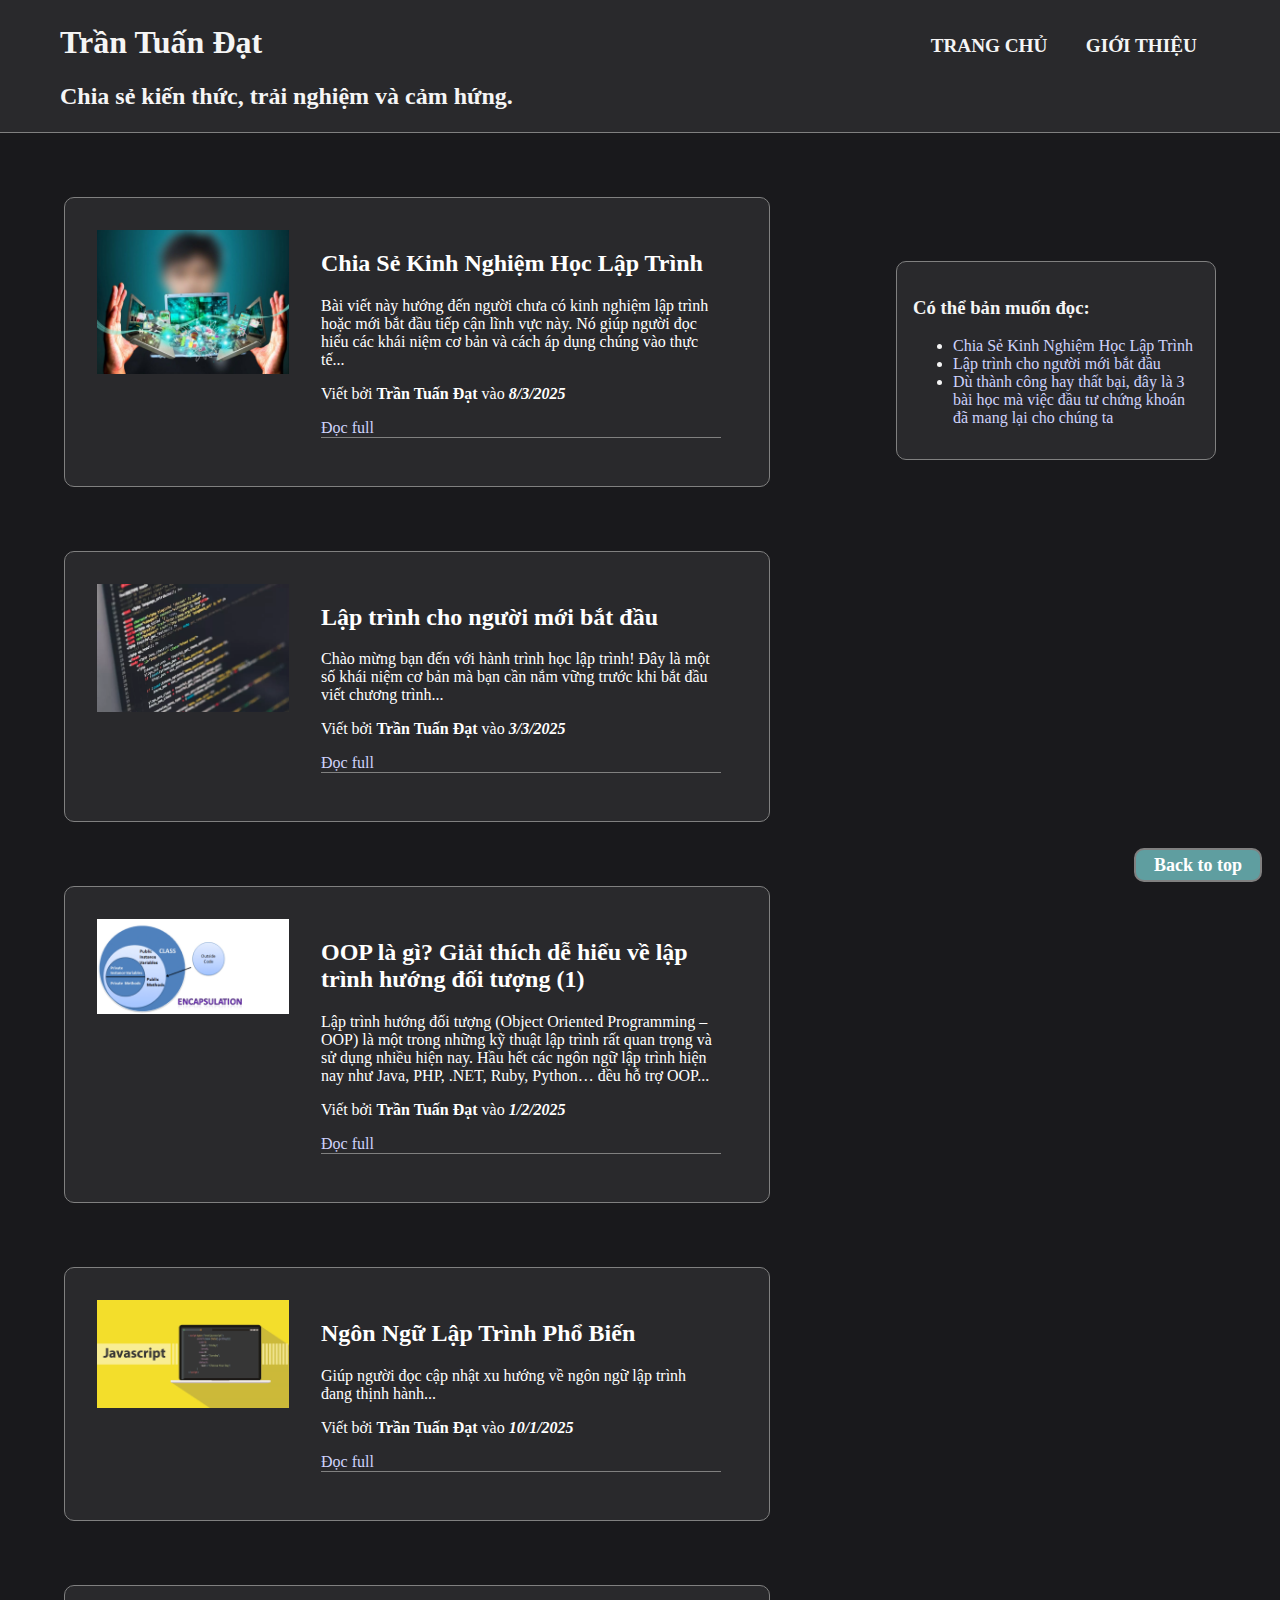
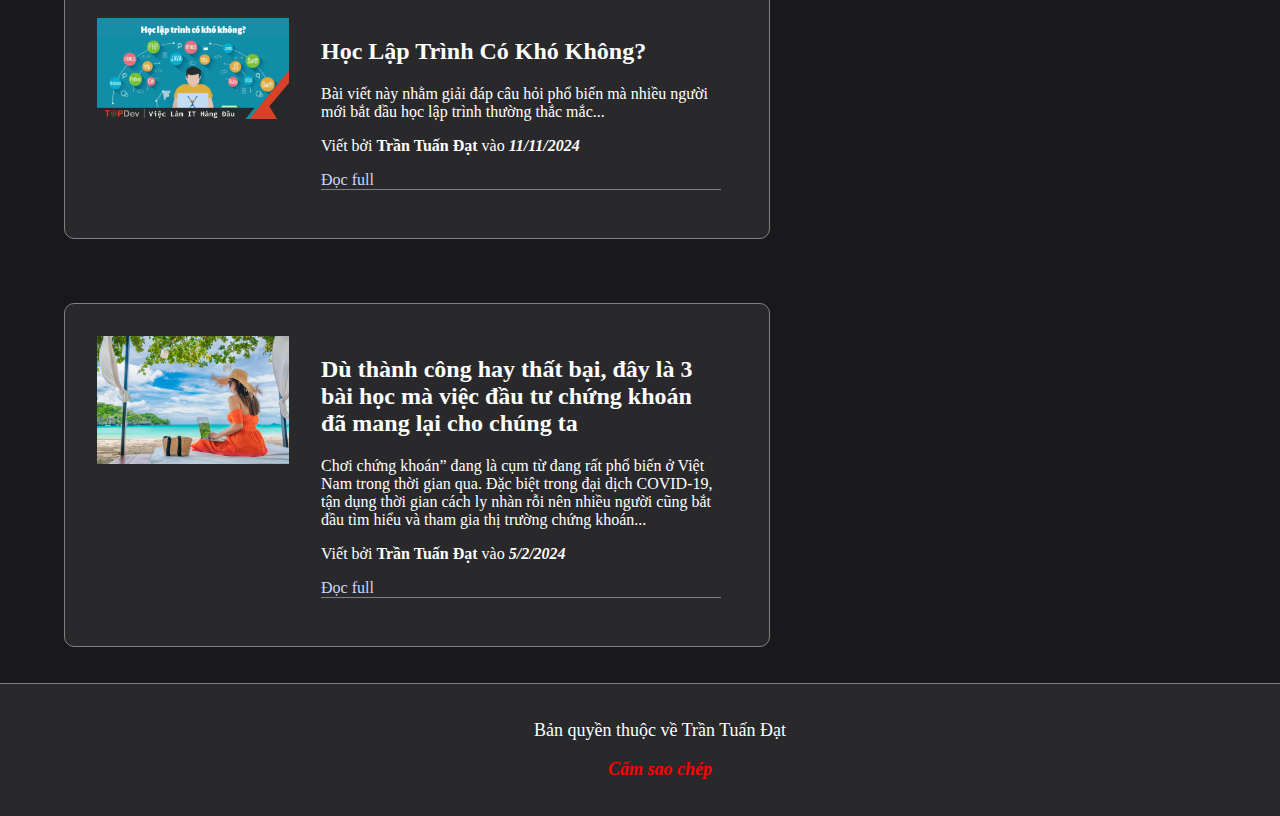
<file: index.html>
<!DOCTYPE html>
<link rel="stylesheet" href="style_index.css">
<html>
    <head>
        <title>Trần Tuấn Đạt - The Blog</title>
        <meta charset="utf-8">
    </head>
    <body>
        <header>
            <nav>
                <ul>
                    <li><a href="index.html">Trang chủ</a></li>
                    <li><a href="introduce.html">Giới thiệu</a></li>
                </ul>
            </nav>
            
            <div class="intro">
                <ul>
                    <li><h1>Trần Tuấn Đạt</h1></li>
                    <li><h2>Chia sẻ kiến thức, trải nghiệm và cảm hứng.</h2></li>
                </ul>
            </div>
        </header>

        <div class="back_to_top">
            <a href="index.html">Back to top</a>
        </div>
    
        <div class="all_articles">
            <div class="brief_intro">
                <h3>Có thể bản muốn đọc:</h3>
                <ul>
                    <li><a href="articles/programming1.html">Chia Sẻ Kinh Nghiệm Học Lập Trình</a></li>
                    <li><a href="articles/them.html">Lập trình cho người mới bắt đầu</a></li>
                    <li><a href="articles/3_Bai_hoc_chung_khoan.html">Dù thành công hay thất bại, đây là 3 bài học mà việc đầu tư chứng khoán đã mang lại cho chúng ta</a></li>
                </ul>
            </div>

            <article>
                <img src="images/9luami_ETCX_427_Vr0_AFYOC_0_A3xmr_O8_Jgagr2421obzh_Cqkt_Yq_c19fe5d502.jpg" alt="img">
                <div class="article_detail">
                    <h2>Chia Sẻ Kinh Nghiệm Học Lập Trình</h2>
                    <p>Bài viết này hướng đến người chưa có kinh nghiệm lập trình hoặc mới bắt đầu tiếp cận lĩnh vực này. Nó giúp người đọc hiểu các khái niệm cơ bản và cách áp dụng chúng vào thực tế...</p>
                    <div class="article_footer">
                        <p>Viết bởi <span id="writer_name">Trần Tuấn Đạt</span> vào <time datetime="2025-03-08">8/3/2025</time></p>
                        <a href="articles/programming1.html">Đọc full</a>
                    </div>
                </div>
            </article>

            <article>
                <img src="images/e317418c-9a28-4996-a37f-f5b6efa34361.webp" alt="img">
                <div class="article_detail">
                    <h2>Lập trình cho người mới bắt đầu</h2>
                    <p>Chào mừng bạn đến với hành trình học lập trình! Đây là một số khái niệm cơ bản mà bạn cần nắm vững trước khi bắt đầu viết chương trình...</p>
                    <div class="article_footer">
                        <p>Viết bởi <span id="writer_name">Trần Tuấn Đạt</span> vào <time datetime="2025-03-03">3/3/2025</time></p>
                        <a href="articles/them.html">Đọc full</a>
                    </div>
                </div>
            </article>

            <article>
                <img src="images/oop-Encapsulation.png" alt="img">
                <div class="article_detail">
                    <h2>OOP là gì? Giải thích dễ hiểu về lập trình hướng đối tượng (1)</h2>
                    <p>Lập trình hướng đối tượng (Object Oriented Programming – OOP) là một trong những kỹ thuật lập trình rất quan trọng và sử dụng nhiều hiện nay. Hầu hết các ngôn ngữ lập trình hiện nay như Java, PHP, .NET, Ruby, Python… đều hỗ trợ OOP...</p>
                    <div class="article_footer">
                        <p>Viết bởi <span id="writer_name">Trần Tuấn Đạt</span> vào <time datetime="2025-02-01">1/2/2025</time></p>
                        <a href="articles/GioiThieuOOP.html">Đọc full</a>
                    </div>
                </div>
            </article>

            <article>
                <img src="images/cac-ngon-ngu-lap-trinh-1.jpeg" alt="img">
                <div class="article_detail">
                    <h2>Ngôn Ngữ Lập Trình Phổ Biến</h2>
                    <p>Giúp người đọc cập nhật xu hướng về ngôn ngữ lập trình đang thịnh hành...</p>
                    <div class="article_footer">
                        <p>Viết bởi <span id="writer_name">Trần Tuấn Đạt</span> vào <time datetime="2025-01-10">10/1/2025</time></p>
                        <a href="articles/programming2.html">Đọc full</a>
                    </div>
                </div>
            </article>

            <article>
                <img src="images/hoc-lap-trinh-co-kho-khong.png" alt="img">
                <div class="article_detail">
                    <h2>Học Lập Trình Có Khó Không?</h2>
                    <p>Bài viết này nhằm giải đáp câu hỏi phổ biến mà nhiều người mới bắt đầu học lập trình thường thắc mắc...</p>
                    <div class="article_footer">
                        <p>Viết bởi <span id="writer_name">Trần Tuấn Đạt</span> vào <time datetime="2024-11-11">11/11/2024</time></p>
                        <a href="articles/programming3.html">Đọc full</a>
                    </div>
                </div>
            </article>

            <article>
                <img src="images/10-bai-hoc-ma-viec-dau-tu-chung-khoan-da-mang-lai-cho-chung-ta-1200x800-1.jpg" alt="img">
                <div class="article_detail">
                    <h2>Dù thành công hay thất bại, đây là 3 bài học mà việc đầu tư chứng khoán đã mang lại cho chúng ta</h2>
                    <p>Chơi chứng khoán” đang là cụm từ đang rất phổ biến ở Việt Nam trong thời gian qua. Đặc biệt trong đại dịch COVID-19, tận dụng thời gian cách ly nhàn rỗi nên nhiều người cũng bắt đầu tìm hiểu và tham gia thị trường chứng khoán...</p>
                    <div class="article_footer">
                        <p>Viết bởi <span id="writer_name">Trần Tuấn Đạt</span> vào <time datetime="2024-02-05">5/2/2024</time></p>
                        <a href="articles/3_Bai_hoc_chung_khoan.html">Đọc full</a>
                    </div>
                </div>
            </article>

            
        </div>

        

        <footer>
            <ul>
                <p>Bản quyền thuộc về Trần Tuấn Đạt</p>
                <p id="dont_copy"><em>Cấm sao chép</em></p>
            </ul>
        </footer>

    </body>
</html>
</file>
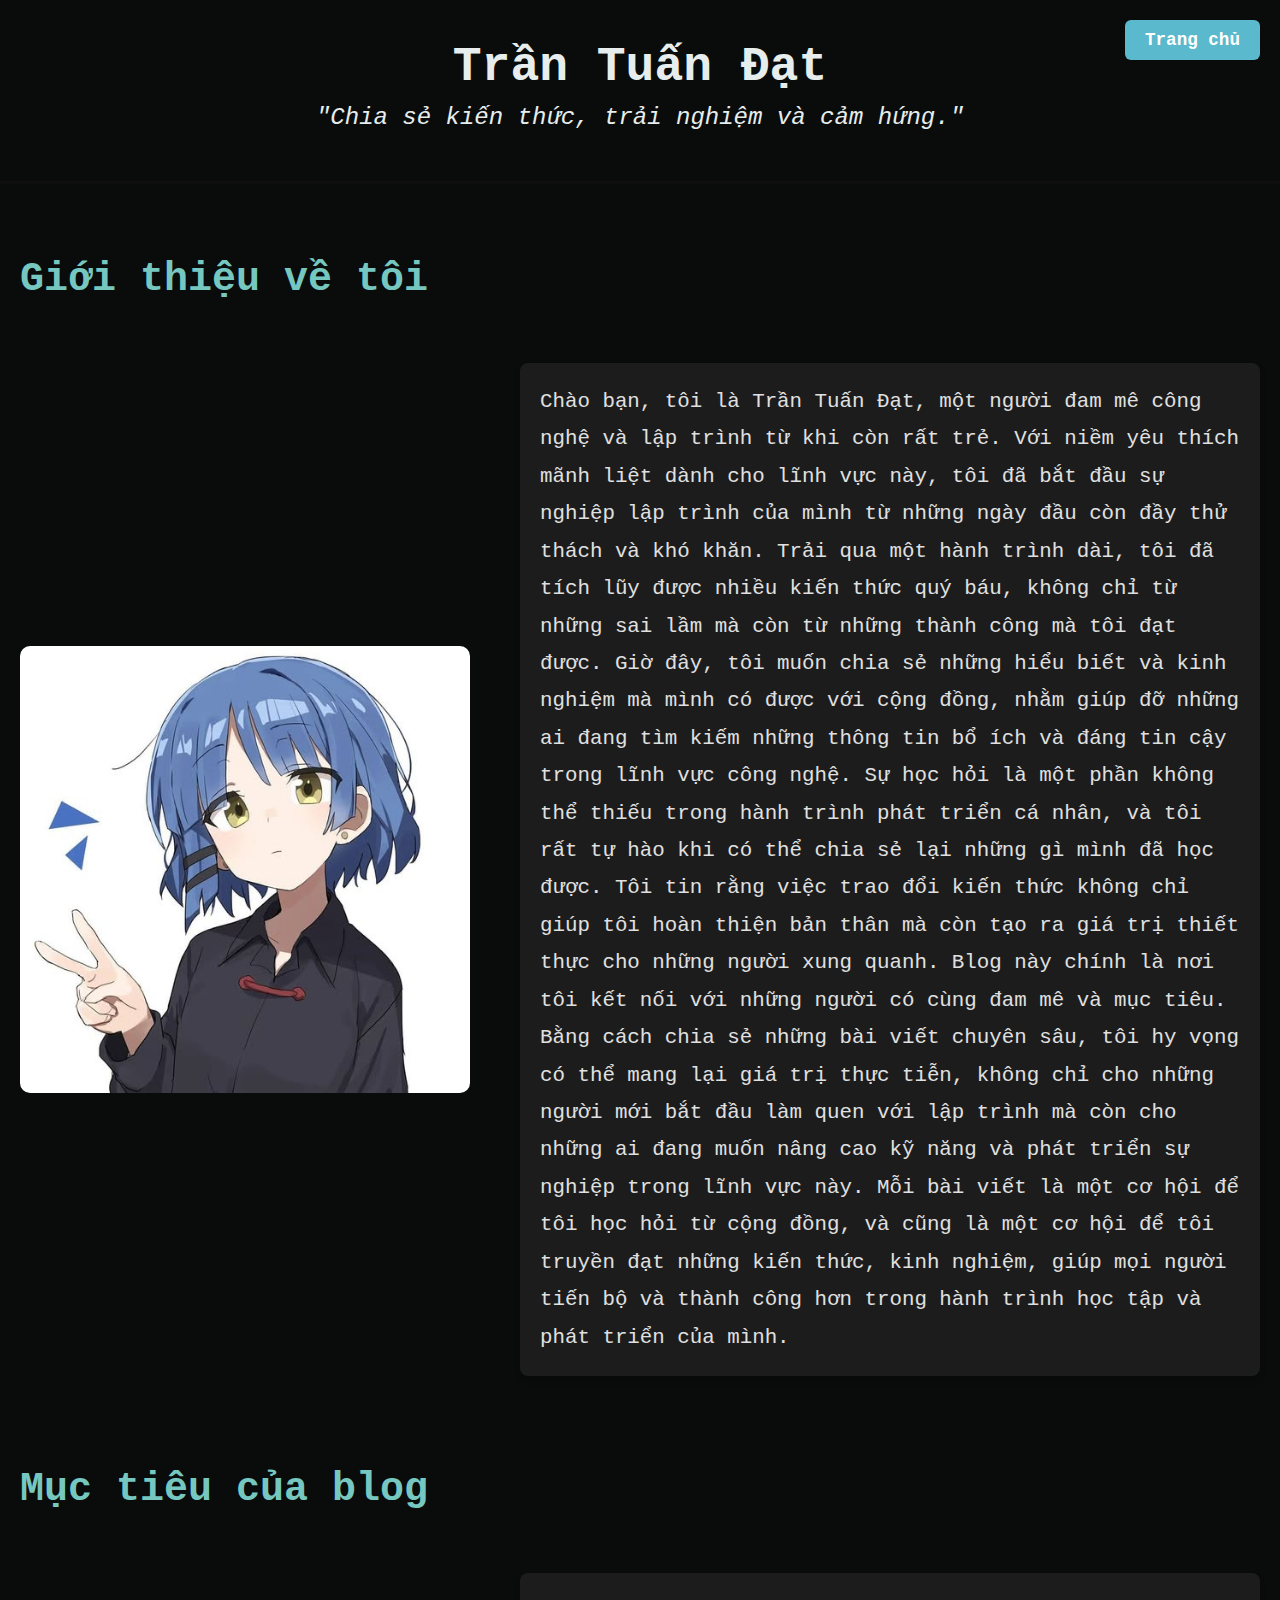
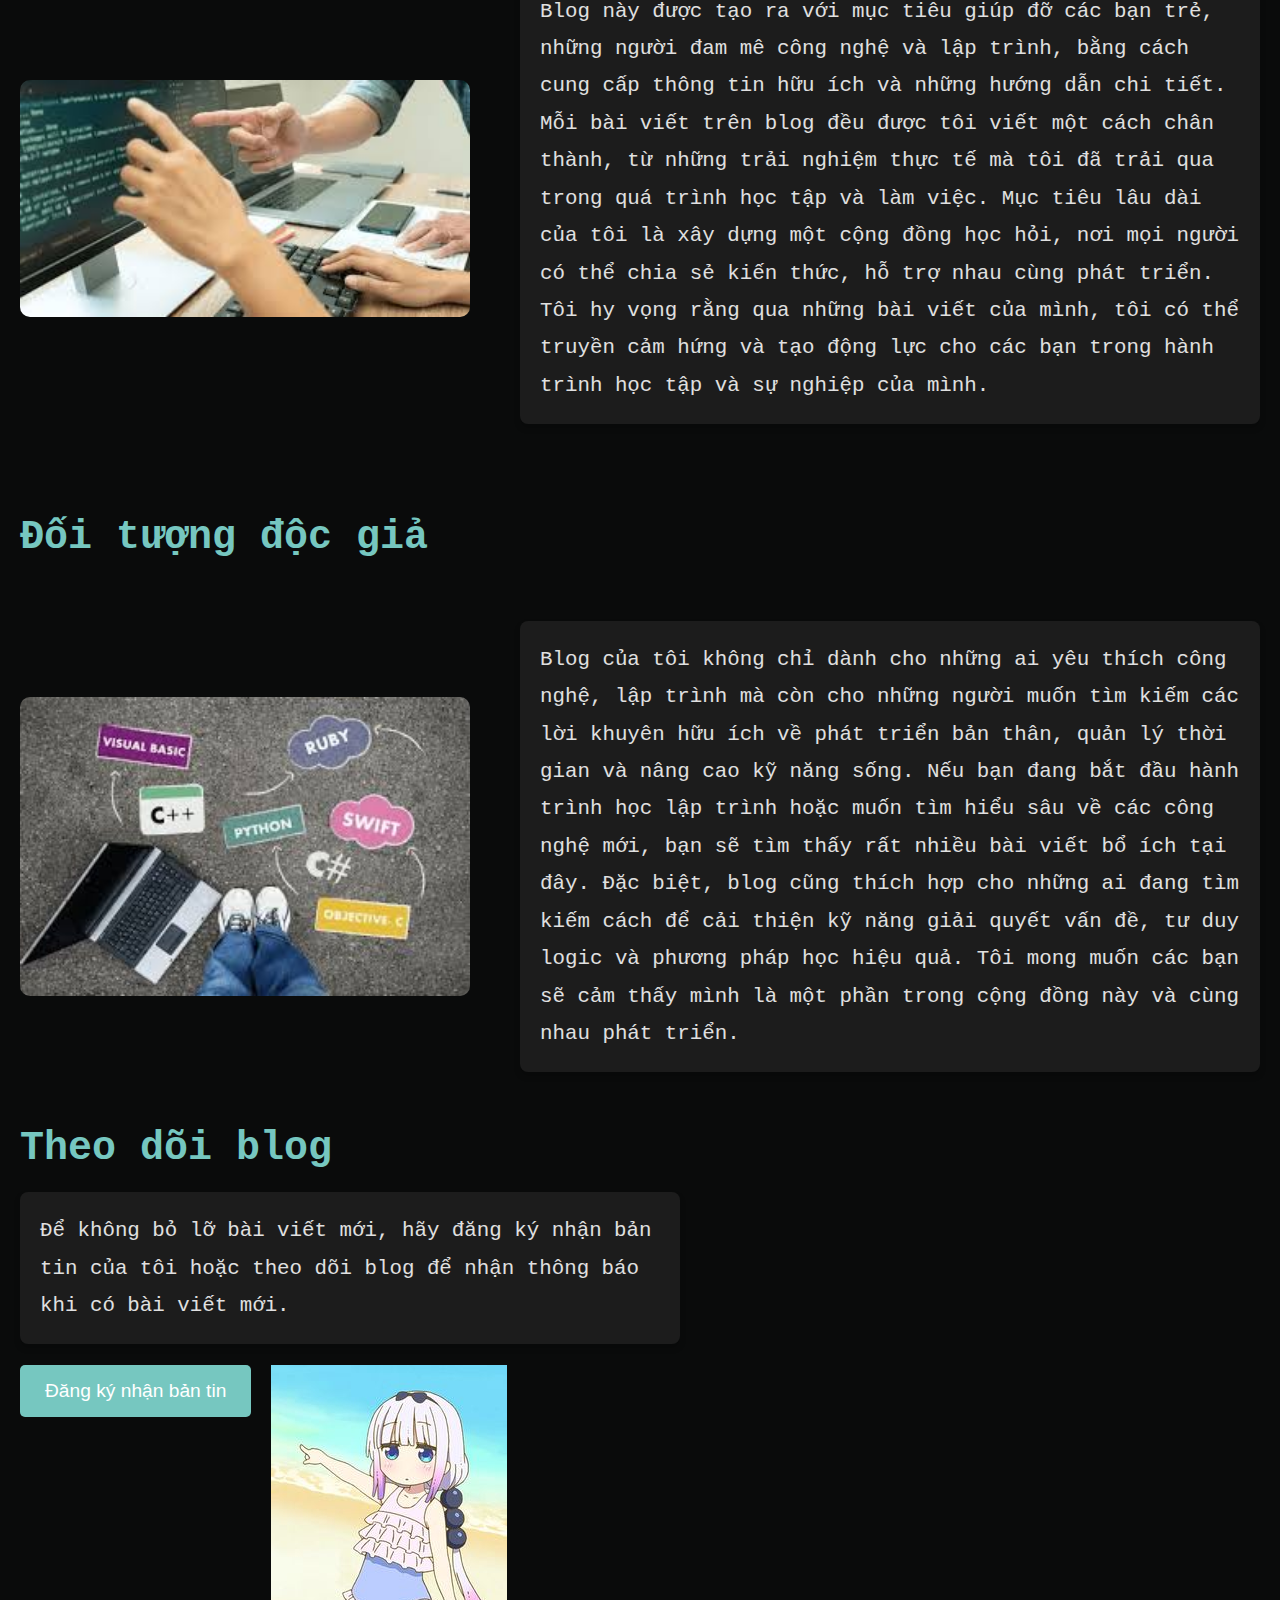
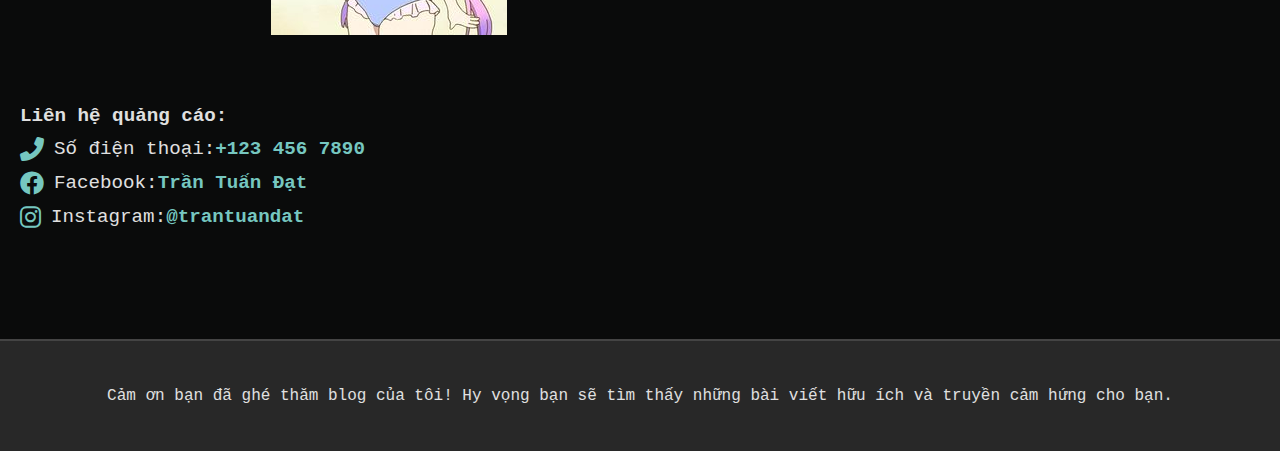
<file: introduce.html>
<!DOCTYPE html>
<html lang="vi">
<head>
    <meta charset="UTF-8">
    <meta name="viewport" content="width=device-width, initial-scale=1.0">
    <title>Giới thiệu - Trần Tuấn Đạt Blog</title>
    <link rel="stylesheet" href="style_introduce.css">
    <link rel="stylesheet" href="https://cdnjs.cloudflare.com/ajax/libs/font-awesome/6.0.0-beta3/css/all.min.css">
</head>
<body>
    <header>
        <div class="intro">
            <h1>Trần Tuấn Đạt</h1>
            <p>"Chia sẻ kiến thức, trải nghiệm và cảm hứng."</p>
        </div>
        <a href="index.html" class="home-button">Trang chủ</a> <!-- Nút Trang chủ -->
    </header>       
    <main>
        <!-- Giới thiệu về tôi -->
        <section id="about">
            <h2>Giới thiệu về tôi</h2>
            <div class="section-content">
                <img src="images\482960627_1728676487994345_1770738242847334433_n.jpg" alt="Trần Tuấn Đạt" class="section-image">
                <p>Chào bạn, tôi là Trần Tuấn Đạt, một người đam mê công nghệ và lập trình từ khi còn rất trẻ. Với niềm yêu thích mãnh liệt dành cho lĩnh vực này, tôi đã bắt đầu sự nghiệp lập trình của mình từ những ngày đầu còn đầy thử thách và khó khăn. Trải qua một hành trình dài, tôi đã tích lũy được nhiều kiến thức quý báu, không chỉ từ những sai lầm mà còn từ những thành công mà tôi đạt được. Giờ đây, tôi muốn chia sẻ những hiểu biết và kinh nghiệm mà mình có được với cộng đồng, nhằm giúp đỡ những ai đang tìm kiếm những thông tin bổ ích và đáng tin cậy trong lĩnh vực công nghệ.

                    Sự học hỏi là một phần không thể thiếu trong hành trình phát triển cá nhân, và tôi rất tự hào khi có thể chia sẻ lại những gì mình đã học được. Tôi tin rằng việc trao đổi kiến thức không chỉ giúp tôi hoàn thiện bản thân mà còn tạo ra giá trị thiết thực cho những người xung quanh.
                    
                    Blog này chính là nơi tôi kết nối với những người có cùng đam mê và mục tiêu. Bằng cách chia sẻ những bài viết chuyên sâu, tôi hy vọng có thể mang lại giá trị thực tiễn, không chỉ cho những người mới bắt đầu làm quen với lập trình mà còn cho những ai đang muốn nâng cao kỹ năng và phát triển sự nghiệp trong lĩnh vực này. Mỗi bài viết là một cơ hội để tôi học hỏi từ cộng đồng, và cũng là một cơ hội để tôi truyền đạt những kiến thức, kinh nghiệm, giúp mọi người tiến bộ và thành công hơn trong hành trình học tập và phát triển của mình.</p>
        </section>

        <!-- Mục tiêu của blog -->
        <section id="goal">
            <h2>Mục tiêu của blog</h2>
            <div class="section-content">
                <img src="images\images.jpg" alt="Mục tiêu của blog" class="section-image">
                <p>Blog này được tạo ra với mục tiêu giúp đỡ các bạn trẻ, những người đam mê công nghệ và lập trình, bằng cách cung cấp thông tin hữu ích và những hướng dẫn chi tiết. Mỗi bài viết trên blog đều được tôi viết một cách chân thành, từ những trải nghiệm thực tế mà tôi đã trải qua trong quá trình học tập và làm việc.
                Mục tiêu lâu dài của tôi là xây dựng một cộng đồng học hỏi, nơi mọi người có thể chia sẻ kiến thức, hỗ trợ nhau cùng phát triển. Tôi hy vọng rằng qua những bài viết của mình, tôi có thể truyền cảm hứng và tạo động lực cho các bạn trong hành trình học tập và sự nghiệp của mình.</p>
            </div>
        </section>

        <!-- Đối tượng độc giả -->
        <section id="audience">
            <h2>Đối tượng độc giả</h2>
            <div class="section-content">
                <img src="images\tải xuống.jpg" alt="Đối tượng độc giả" class="section-image">
                <p>Blog của tôi không chỉ dành cho những ai yêu thích công nghệ, lập trình mà còn cho những người muốn tìm kiếm các lời khuyên hữu ích về phát triển bản thân, quản lý thời gian và nâng cao kỹ năng sống. Nếu bạn đang bắt đầu hành trình học lập trình hoặc muốn tìm hiểu sâu về các công nghệ mới, bạn sẽ tìm thấy rất nhiều bài viết bổ ích tại đây.
                Đặc biệt, blog cũng thích hợp cho những ai đang tìm kiếm cách để cải thiện kỹ năng giải quyết vấn đề, tư duy logic và phương pháp học hiệu quả. Tôi mong muốn các bạn sẽ cảm thấy mình là một phần trong cộng đồng này và cùng nhau phát triển.</p>
            </div>   
            <section id="subscribe">
                <h2>Theo dõi blog</h2>
                <p>Để không bỏ lỡ bài viết mới, hãy đăng ký nhận bản tin của tôi hoặc theo dõi blog để nhận thông báo khi có bài viết mới.</p>
                <div class="subscribe-content">
                    <a href="register.html" class="subscribe-button">
                        <button>Đăng ký nhận bản tin</button>
                    </a>
                    <img src="images\6efeb565040cfff28df8f5894eb2917a.jpg" alt="Image description" class="subscribe-image">
                </div>
            </section>            
        <div class="contact-info">
            <ul>
                <li><strong>Liên hệ quảng cáo:</strong></li>
                <li><i class="fas fa-phone-alt"></i> Số điện thoại: <a href="tel:+1234567890">+123 456 7890</a></li>
                <li><i class="fab fa-facebook"></i> Facebook: <a href="https://www.facebook.com/people/Tr%E1%BA%A7n-Tu%E1%BA%A5n-%C4%90%E1%BA%A1t/pfbid0DgwrYWcy849WcLVH24T9kDPfahjGdaeQ4ZA7sbifgH4BFvEFzBGqTEv8Q8stxeFzl/" target="_blank">Trần Tuấn Đạt</a></li>
                <li><i class="fab fa-instagram"></i> Instagram: <a href="https://www.instagram.com/yourprofile" target="_blank">@trantuandat</a></li>
            </ul>
        </div>           
    </main>

    <footer>
        <p>Cảm ơn bạn đã ghé thăm blog của tôi! Hy vọng bạn sẽ tìm thấy những bài viết hữu ích và truyền cảm hứng cho bạn.</p>
    </footer>
</body>
</html>
</file>
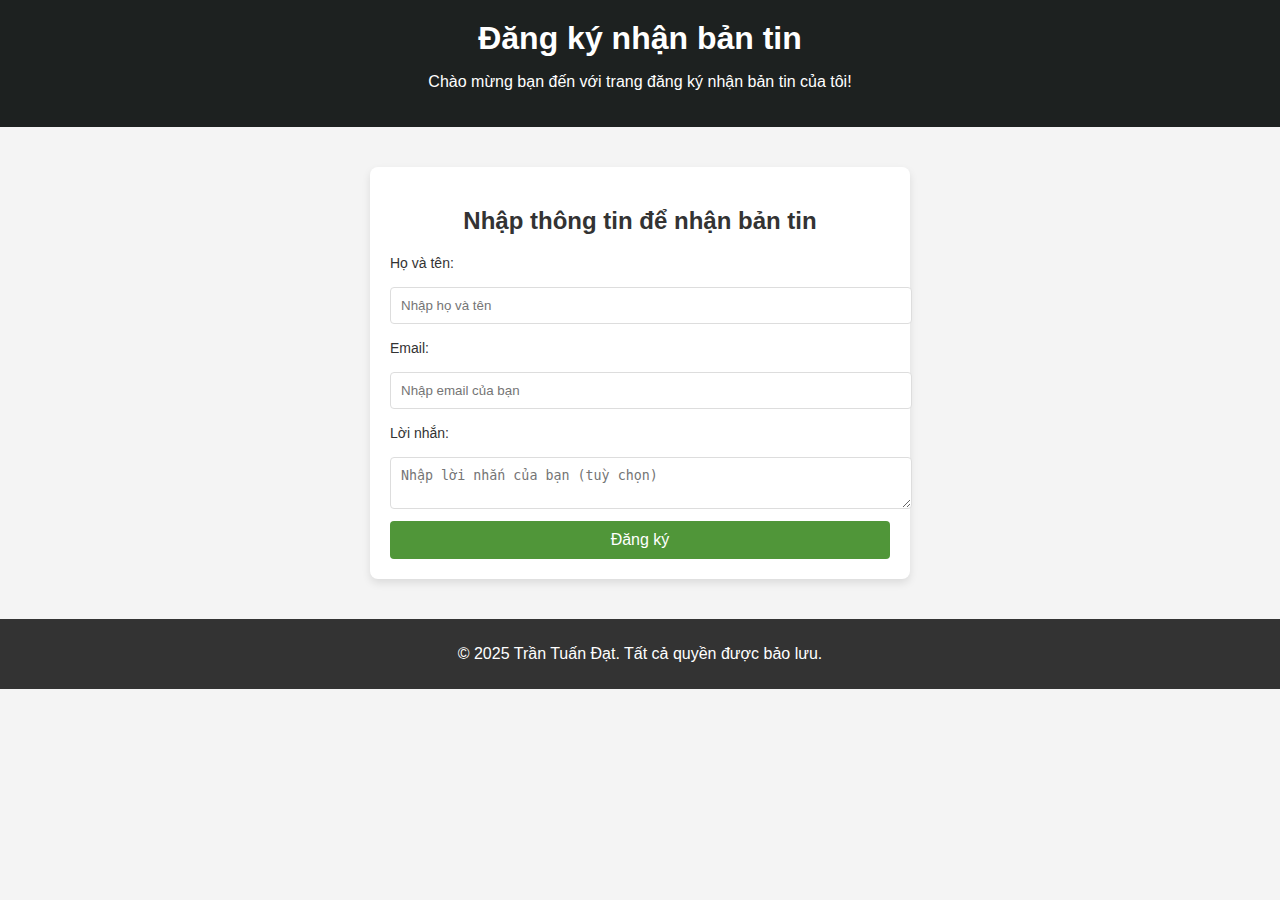
<file: register.html>
<!DOCTYPE html>
<html lang="vi">
<head>
    <meta charset="UTF-8">
    <meta name="viewport" content="width=device-width, initial-scale=1.0">
    <title>Đăng ký nhận bản tin</title>
    <link rel="stylesheet" href="style_register.css">
</head>
<body>
    <header>
        <div class="intro">
            <h1>Đăng ký nhận bản tin</h1>
            <p>Chào mừng bạn đến với trang đăng ký nhận bản tin của tôi!</p>
        </div>
    </header>
    <main>
        <section id="subscribe-form">
            <h2>Nhập thông tin để nhận bản tin</h2>
                <label for="name">Họ và tên:</label>
                <input type="text" id="name" name="name" required placeholder="Nhập họ và tên">

                <label for="email">Email:</label>
                <input type="email" id="email" name="email" required placeholder="Nhập email của bạn">

                <label for="message">Lời nhắn:</label>
                <textarea id="message" name="message" placeholder="Nhập lời nhắn của bạn (tuỳ chọn)"></textarea>

                <button type="submit">Đăng ký</button>
        </section>
    </main>
    <footer>
        <p>© 2025 Trần Tuấn Đạt. Tất cả quyền được bảo lưu.</p>
    </footer>
</body>
</html>
</file>
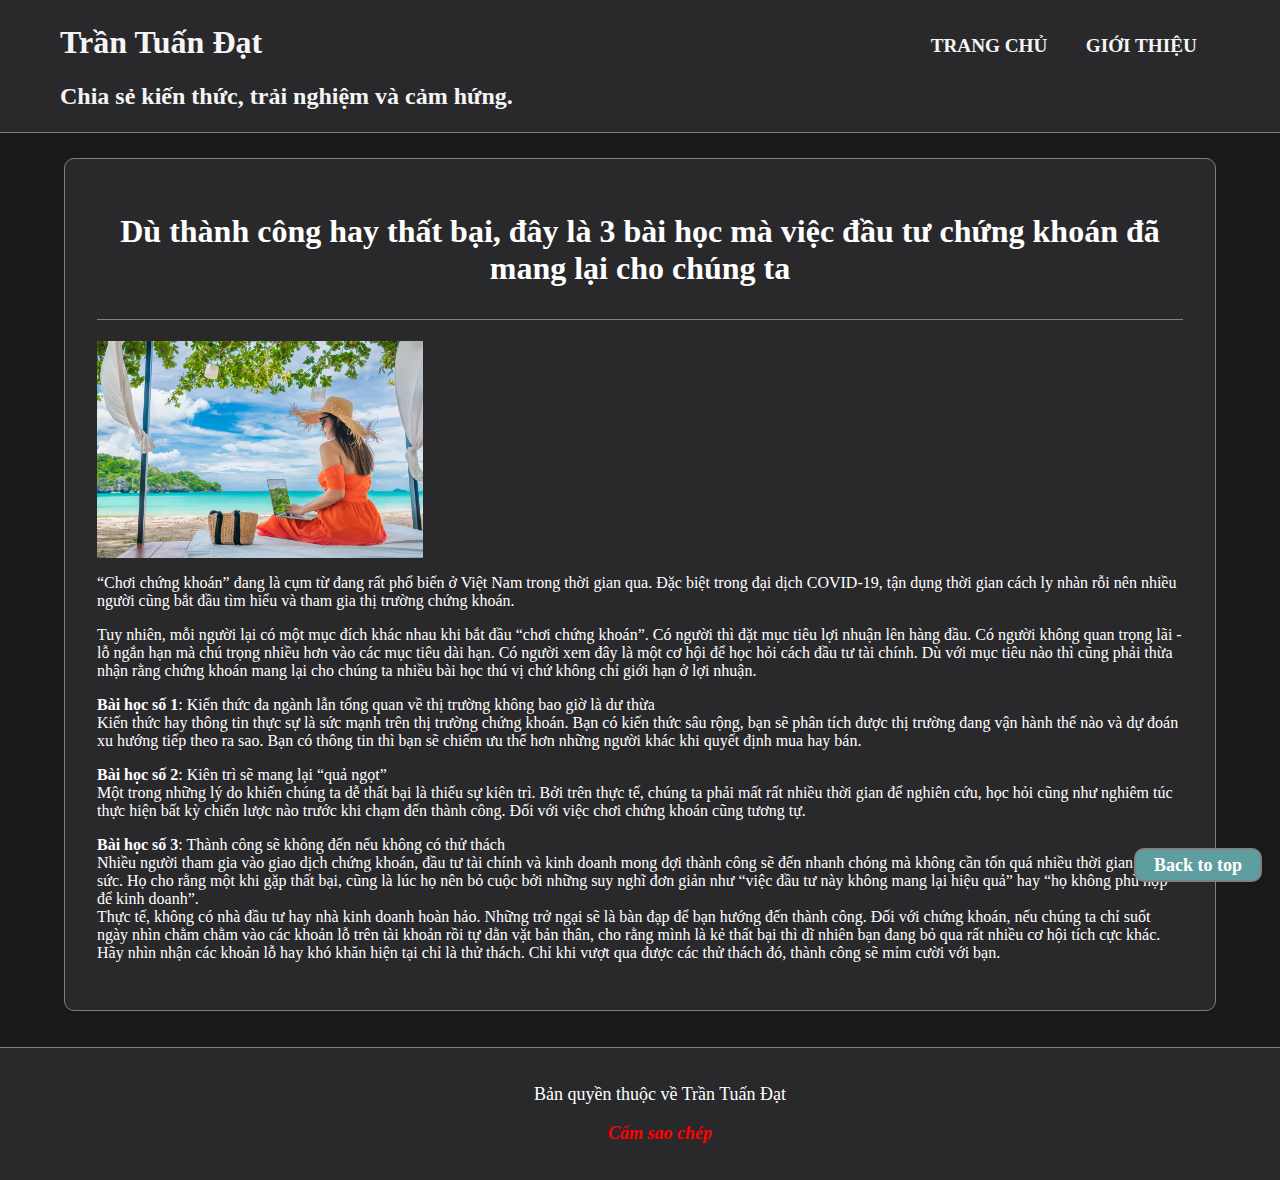
<file: artical/3_Bai_hoc_chung_khoan.html>
<!DOCTYPE html>
<link rel="stylesheet" href="../style_article.css">
<html>
    <head>
        <title>Dù thành công hay thất bại, đây là 10 bài học mà việc đầu tư chứng khoán đã mang lại cho chúng ta</title>
        <meta charset="utf-8">
    </head>
    <body>
        <header>
            <nav>
                <ul>
                    <li><a href="../index.html">Trang chủ</a></li>
                    <li><a href="../introduce.html">Giới thiệu</a></li>
                </ul>
            </nav>
            
            <div class="intro">
                <ul>
                    <li><h1>Trần Tuấn Đạt</h1></li>
                    <li><h2>Chia sẻ kiến thức, trải nghiệm và cảm hứng.</h2></li>
                </ul>
            </div>
        </header>

        <div class="back_to_top">
            <a href="3_Bai_hoc_chung_khoan.html">Back to top</a>
        </div>

        <div class="article">
            <article>
                <h1>Dù thành công hay thất bại, đây là 3 bài học mà việc đầu tư chứng khoán đã mang lại cho chúng ta</h1>
                <img src="../images/10-bai-hoc-ma-viec-dau-tu-chung-khoan-da-mang-lai-cho-chung-ta-1200x800-1.jpg" alt="Chứng khoán">
                <p>“Chơi chứng khoán” đang là cụm từ đang rất phổ biến ở Việt Nam trong thời gian qua. 
                    Đặc biệt trong đại dịch COVID-19, 
                    tận dụng thời gian cách ly nhàn rỗi nên nhiều người cũng bắt đầu tìm hiểu và tham gia thị trường chứng khoán.</p>
                <p>
                    Tuy nhiên, mỗi người lại có một mục đích khác nhau khi bắt đầu “chơi chứng khoán”. 
                    Có người thì đặt mục tiêu lợi nhuận lên hàng đầu. Có người không quan trọng lãi - lỗ ngắn hạn mà chú trọng nhiều hơn vào các mục tiêu dài hạn.
                     Có người xem đây là một cơ hội để học hỏi cách đầu tư tài chính. Dù với mục tiêu nào thì cũng phải thừa nhận rằng chứng khoán mang lại cho chúng ta nhiều bài học thú vị chứ không chỉ giới hạn ở lợi nhuận.
                </p>

                <p><b>Bài học số 1</b>: Kiến thức đa ngành lẫn tổng quan về thị trường không bao giờ là dư thừa
                    <br>Kiến thức hay thông tin thực sự là sức mạnh trên thị trường chứng khoán. Bạn có kiến thức sâu rộng, bạn sẽ phân tích được thị trường đang vận hành thế nào và dự đoán xu hướng tiếp theo ra sao. Bạn có thông tin thì bạn sẽ chiếm ưu thế hơn những người khác khi quyết định mua hay bán.
                    </p>
                
                <p>
                    <b>Bài học số 2</b>: Kiên trì sẽ mang lại “quả ngọt”
                    <br>Một trong những lý do khiến chúng ta dễ thất bại là thiếu sự kiên trì. Bởi trên thực tế, chúng ta phải mất rất nhiều thời gian để nghiên cứu, học hỏi cũng như nghiêm túc thực hiện bất kỳ chiến lược nào trước khi chạm đến thành công. Đối với việc chơi chứng khoán cũng tương tự.
                </p>

                <p>
                    <b>Bài học số 3</b>: Thành công sẽ không đến nếu không có thử thách
                    <br>Nhiều người tham gia vào giao dịch chứng khoán, đầu tư tài chính và kinh doanh mong đợi thành công sẽ đến nhanh chóng mà không cần tốn quá nhiều thời gian, công sức. Họ cho rằng một khi gặp thất bại, cũng là lúc họ nên bỏ cuộc bởi những suy nghĩ đơn giản như “việc đầu tư này không mang lại hiệu quả” hay “họ không phù hợp để kinh doanh”.
                    <br>Thực tế, không có nhà đầu tư hay nhà kinh doanh hoàn hảo. Những trở ngại sẽ là bàn đạp để bạn hướng đến thành công. Đối với chứng khoán, nếu chúng ta chỉ suốt ngày nhìn chằm chằm vào các khoản lỗ trên tài khoản rồi tự dằn vặt bản thân, cho rằng mình là kẻ thất bại thì dĩ nhiên bạn đang bỏ qua rất nhiều cơ hội tích cực khác. Hãy nhìn nhận các khoản lỗ hay khó khăn hiện tại chỉ là thử thách. Chỉ khi vượt qua được các thử thách đó, thành công sẽ mỉm cười với bạn.

                </p>
            </article>

            
        </div>

        <footer>
            <ul>
                <p>Bản quyền thuộc về Trần Tuấn Đạt</p>
                <p id="dont_copy"><em>Cấm sao chép</em></p>
            </ul>
        </footer>

    </body>
</html>
</file>
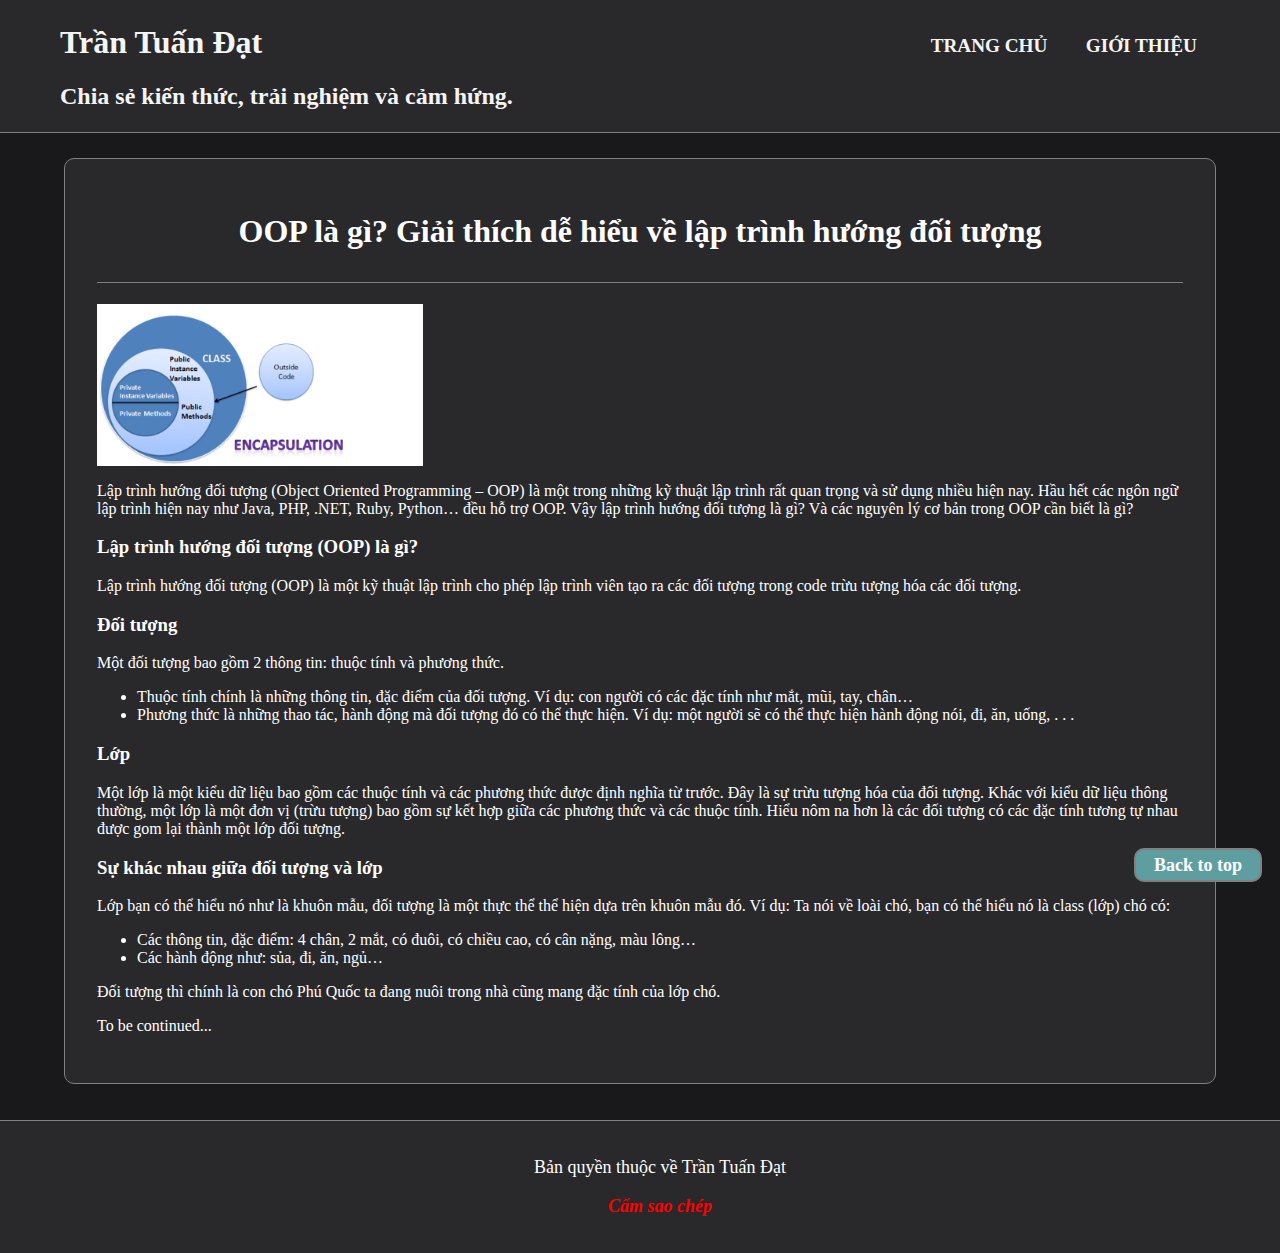
<file: artical/GioiThieuOOP.html>
<!DOCTYPE html>
<link rel="stylesheet" href="../style_article.css">
<html>
    <head>
        <title>OOP là gì? Giải thích dễ hiểu về lập trình hướng đối tượng (1)</title>
        <meta charset="utf-8">
    </head>
    <body>
        <header>
            <nav>
                <ul>
                    <li><a href="../index.html">Trang chủ</a></li>
                    <li><a href="../introduce.html">Giới thiệu</a></li>
                </ul>
            </nav>
            
            <div class="intro">
                <ul>
                    <li><h1>Trần Tuấn Đạt</h1></li>
                    <li><h2>Chia sẻ kiến thức, trải nghiệm và cảm hứng.</h2></li>
                </ul>
            </div>
        </header>

        <div class="back_to_top">
            <a href="3_Bai_hoc_chung_khoan.html">Back to top</a>
        </div>

        <div class="article">
            <article>
                <h1>OOP là gì? Giải thích dễ hiểu về lập trình hướng đối tượng</h1>
                <img src="../images/oop-Encapsulation.png" alt="Chứng khoán">
                <p>Lập trình hướng đối tượng (Object Oriented Programming – OOP) là một trong những kỹ thuật lập trình rất quan trọng và sử dụng nhiều hiện nay. Hầu hết các ngôn ngữ lập trình hiện nay như Java, PHP, .NET, Ruby, Python… đều hỗ trợ OOP. Vậy lập trình hướng đối tượng là gì? Và các nguyên lý cơ bản trong OOP cần biết là gì?</p>
                <h3>Lập trình hướng đối tượng (OOP) là gì?</h3>
                <p>
                    Lập trình hướng đối tượng (OOP) là một kỹ thuật lập trình cho phép lập trình viên tạo ra các đối tượng trong code trừu tượng hóa các đối tượng.
                </p>

                <h3>
                    Đối tượng
                </h3>
                <p>Một đối tượng bao gồm 2 thông tin: thuộc tính và phương thức.
                </p>
                <ul>
                    <li>Thuộc tính chính là những thông tin, đặc điểm của đối tượng. Ví dụ: con người có các đặc tính như mắt, mũi, tay, chân…</li>
                    <li>Phương thức là những thao tác, hành động mà đối tượng đó có thể thực hiện. Ví dụ: một người sẽ có thể thực hiện hành động nói, đi, ăn, uống, . . .</li>
                </ul>

                <h3>Lớp</h3>
                <p>Một lớp là một kiểu dữ liệu bao gồm các thuộc tính và các phương thức được định nghĩa từ trước. Đây là sự trừu tượng hóa của đối tượng. Khác với kiểu dữ liệu thông thường, một lớp là một đơn vị (trừu tượng) bao gồm sự kết hợp giữa các phương thức và các thuộc tính. Hiểu nôm na hơn là các đối tượng có các đặc tính tương tự nhau được gom lại thành một lớp đối tượng.</p>
                <h3>Sự khác nhau giữa đối tượng và lớp</h3>
                <p>Lớp bạn có thể hiểu nó như là khuôn mẫu, đối tượng là một thực thể thể hiện dựa trên khuôn mẫu đó. Ví dụ: Ta nói về loài chó, bạn có thể hiểu nó là class (lớp) chó có:</p>
                <ul>
                    <li>Các thông tin, đặc điểm: 4 chân, 2 mắt, có đuôi, có chiều cao, có cân nặng, màu lông…</li>
                    <li>Các hành động như: sủa, đi, ăn, ngủ…</li>
                </ul>
                <p>Đối tượng thì chính là con chó Phú Quốc ta đang nuôi trong nhà cũng mang đặc tính của lớp chó.</p>
                <p>To be continued...</p>
            </article>

            
        </div>

        <footer>
            <ul>
                <p>Bản quyền thuộc về Trần Tuấn Đạt</p>
                <p id="dont_copy"><em>Cấm sao chép</em></p>
            </ul>
        </footer>

    </body>
</html>
</file>
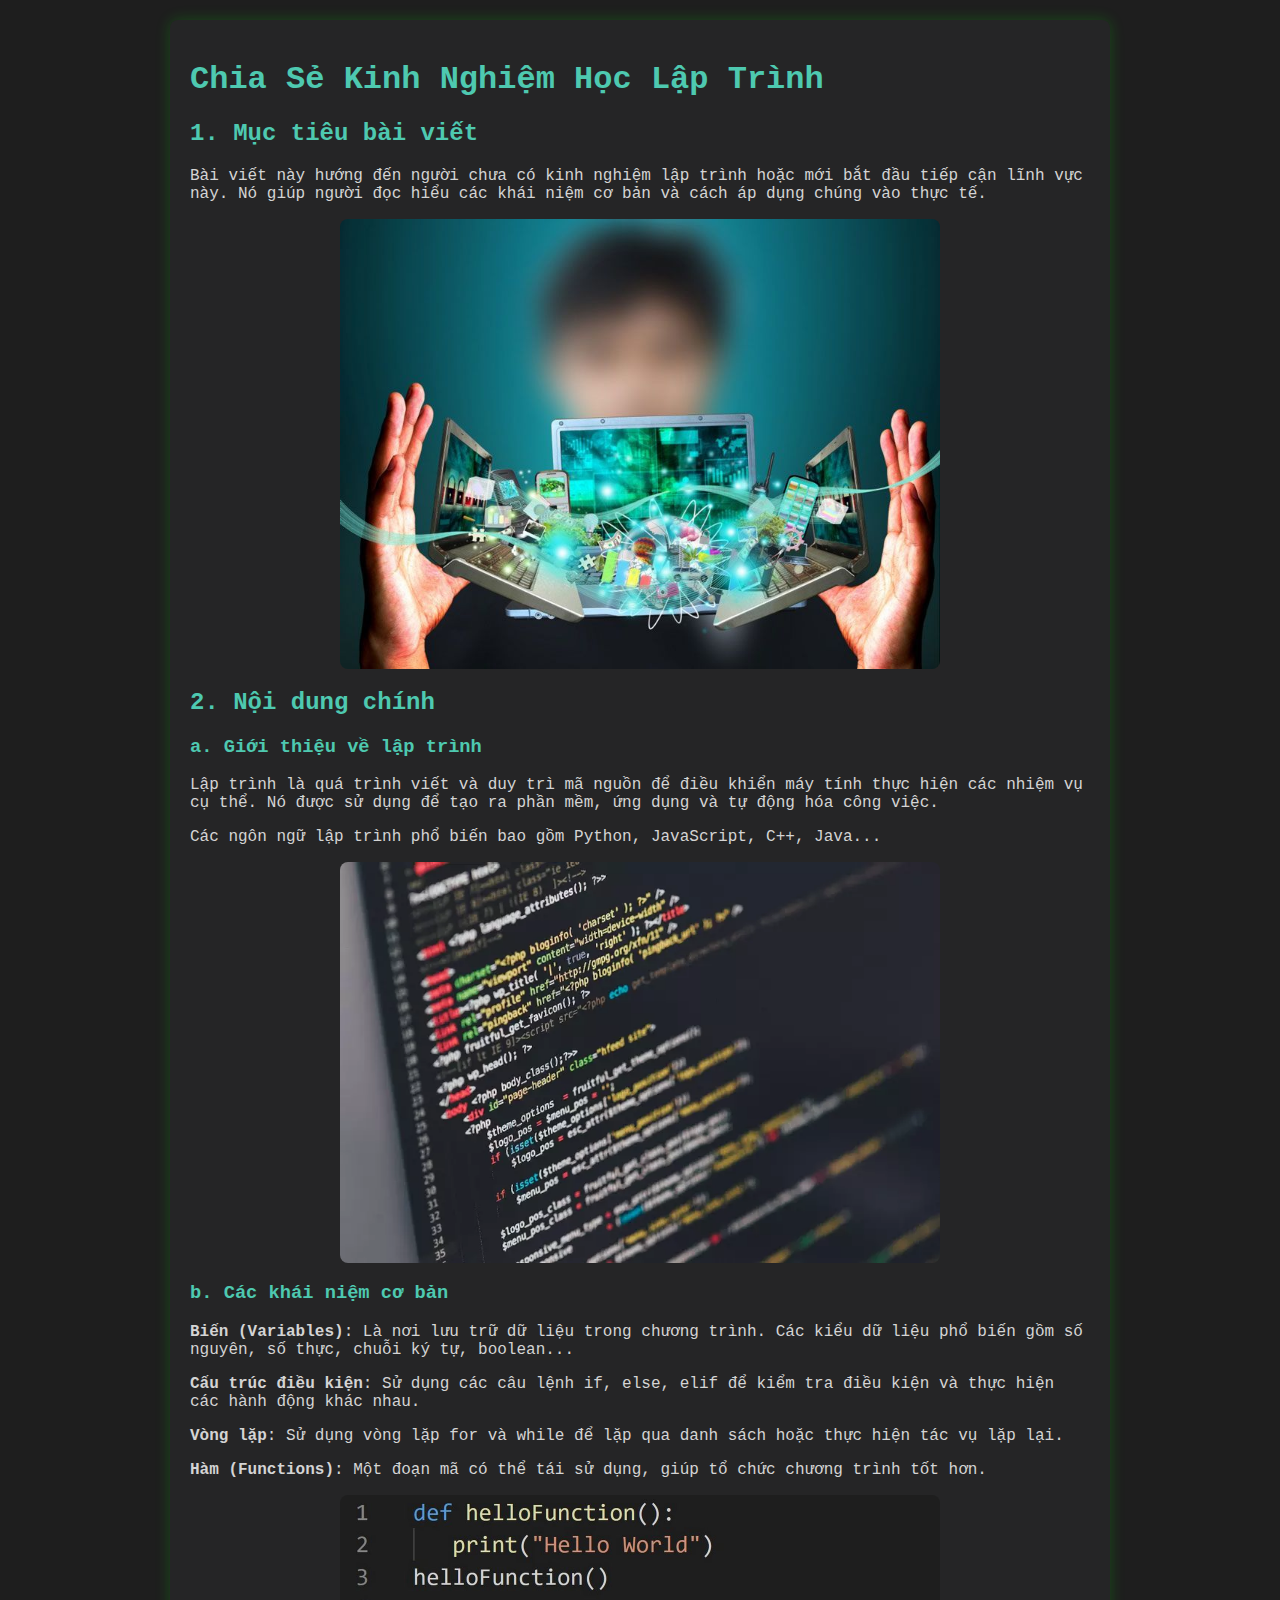
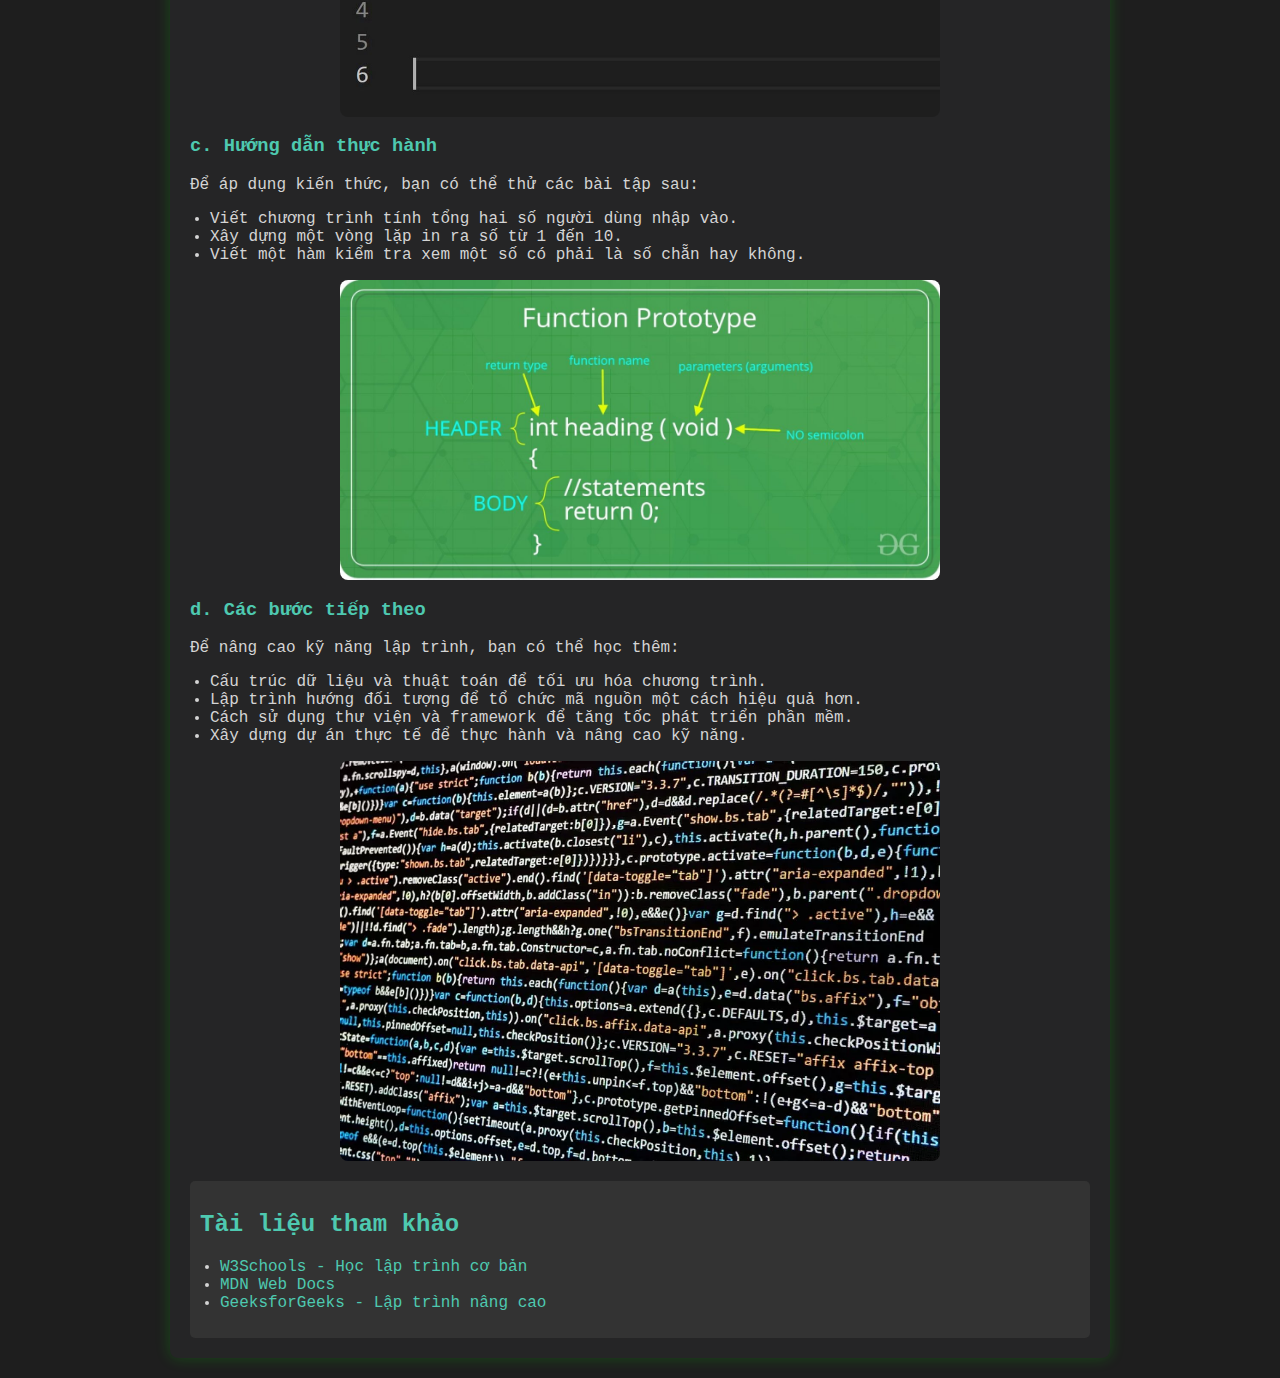
<file: artical/programming1.html>
<!DOCTYPE html>
<html lang="vi">
<head>
    <meta charset="UTF-8">
    <meta name="viewport" content="width=device-width, initial-scale=1.0">
    <title>Chia Sẻ Kinh Nghiệm Học Lập Trình</title>
    <style>
        body {
            font-family: 'Courier New', monospace;
            margin: 0;
            padding: 20px;
            background-color: #1e1e1e;
            color: #d4d4d4;
        }
        .container {
            max-width: 900px;
            margin: 0 auto;
            background: #252526;
            padding: 20px;
            border-radius: 8px;
            box-shadow: 0 0 15px rgba(0, 255, 0, 0.2);
        }
        h1, h2, h3 {
            color: #4ec9b0;
        }
        ul {
            padding-left: 20px;
        }
        .section {
            margin-bottom: 20px;
        }
        img {
            width: 100%;
            max-width: 600px;
            display: block;
            margin: 10px auto;
            border-radius: 8px;
        }
        pre {
            background: #282c34;
            padding: 10px;
            border-radius: 5px;
            overflow-x: auto;
            color: #abb2bf;
        }
        .references {
            margin-top: 20px;
            padding: 10px;
            background: #333;
            border-radius: 5px;
        }
        .references a {
            color: #4ec9b0;
            text-decoration: none;
        }
    </style>
</head>
<body>
    <div class="container">
        <h1>Chia Sẻ Kinh Nghiệm Học Lập Trình</h1>
        
        <div class="section">
            <h2>1. Mục tiêu bài viết</h2>
            <p>Bài viết này hướng đến người chưa có kinh nghiệm lập trình hoặc mới bắt đầu tiếp cận lĩnh vực này. Nó giúp người đọc hiểu các khái niệm cơ bản và cách áp dụng chúng vào thực tế.</p>
            <img src="../images/9luami_ETCX_427_Vr0_AFYOC_0_A3xmr_O8_Jgagr2421obzh_Cqkt_Yq_c19fe5d502.jpg" alt="Mục tiêu bài viết">
        </div>

        <div class="section">
            <h2>2. Nội dung chính</h2>
            
            <h3>a. Giới thiệu về lập trình</h3>
            <p>Lập trình là quá trình viết và duy trì mã nguồn để điều khiển máy tính thực hiện các nhiệm vụ cụ thể. Nó được sử dụng để tạo ra phần mềm, ứng dụng và tự động hóa công việc.</p>
            <p>Các ngôn ngữ lập trình phổ biến bao gồm Python, JavaScript, C++, Java...</p>
            <img src="../images\e317418c-9a28-4996-a37f-f5b6efa34361.webp" alt="Giới thiệu về lập trình">

            <h3>b. Các khái niệm cơ bản</h3>
            <p><strong>Biến (Variables)</strong>: Là nơi lưu trữ dữ liệu trong chương trình. Các kiểu dữ liệu phổ biến gồm số nguyên, số thực, chuỗi ký tự, boolean...</p>
            <p><strong>Cấu trúc điều kiện</strong>: Sử dụng các câu lệnh if, else, elif để kiểm tra điều kiện và thực hiện các hành động khác nhau.</p>
            <p><strong>Vòng lặp</strong>: Sử dụng vòng lặp for và while để lặp qua danh sách hoặc thực hiện tác vụ lặp lại.</p>
            <p><strong>Hàm (Functions)</strong>: Một đoạn mã có thể tái sử dụng, giúp tổ chức chương trình tốt hơn.</p>
            <img src="../images\function-la-gi-1.jpg" alt="Các khái niệm cơ bản">

            <h3>c. Hướng dẫn thực hành</h3>
            <p>Để áp dụng kiến thức, bạn có thể thử các bài tập sau:</p>
            <ul>
                <li>Viết chương trình tính tổng hai số người dùng nhập vào.</li>
                <li>Xây dựng một vòng lặp in ra số từ 1 đến 10.</li>
                <li>Viết một hàm kiểm tra xem một số có phải là số chẵn hay không.</li>
            </ul>
            <img src="../images\Function-Prototype-in-c-1400x700.jpg" alt="Hướng dẫn thực hành">

            <h3>d. Các bước tiếp theo</h3>
            <p>Để nâng cao kỹ năng lập trình, bạn có thể học thêm:</p>
            <ul>
                <li>Cấu trúc dữ liệu và thuật toán để tối ưu hóa chương trình.</li>
                <li>Lập trình hướng đối tượng để tổ chức mã nguồn một cách hiệu quả hơn.</li>
                <li>Cách sử dụng thư viện và framework để tăng tốc phát triển phần mềm.</li>
                <li>Xây dựng dự án thực tế để thực hành và nâng cao kỹ năng.</li>
            </ul>
            <img src="../images\5ab68ae5-a383-4db0-bcc4-372f4c45a70b.webp" alt="Các bước tiếp theo">
        </div>
        <div class="references">
            <h2>Tài liệu tham khảo</h2>
            <ul>
                <li><a href="https://www.w3schools.com" target="_blank">W3Schools - Học lập trình cơ bản</a></li>
                <li><a href="https://developer.mozilla.org" target="_blank">MDN Web Docs</a></li>
                <li><a href="https://www.geeksforgeeks.org" target="_blank">GeeksforGeeks - Lập trình nâng cao</a></li>
            </ul>
        </div>
    </div>
</body>
</html>
</file>
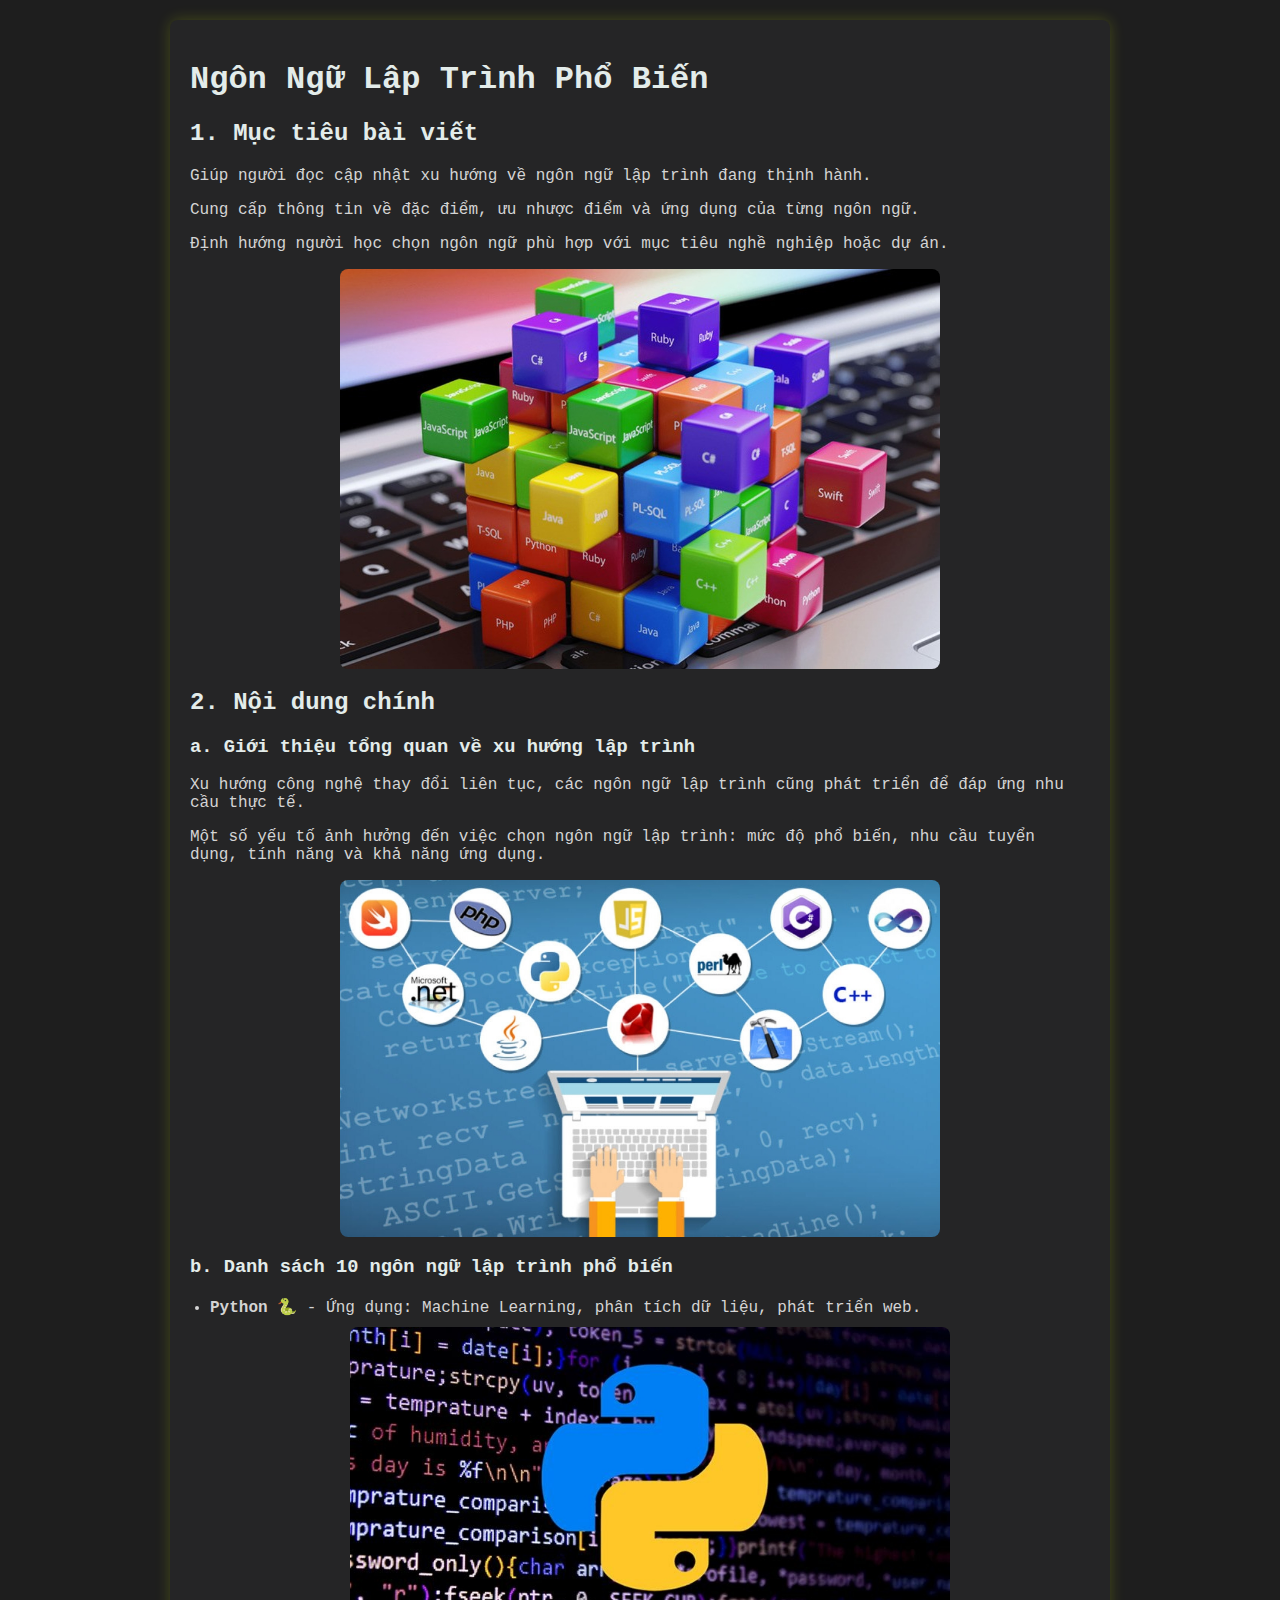
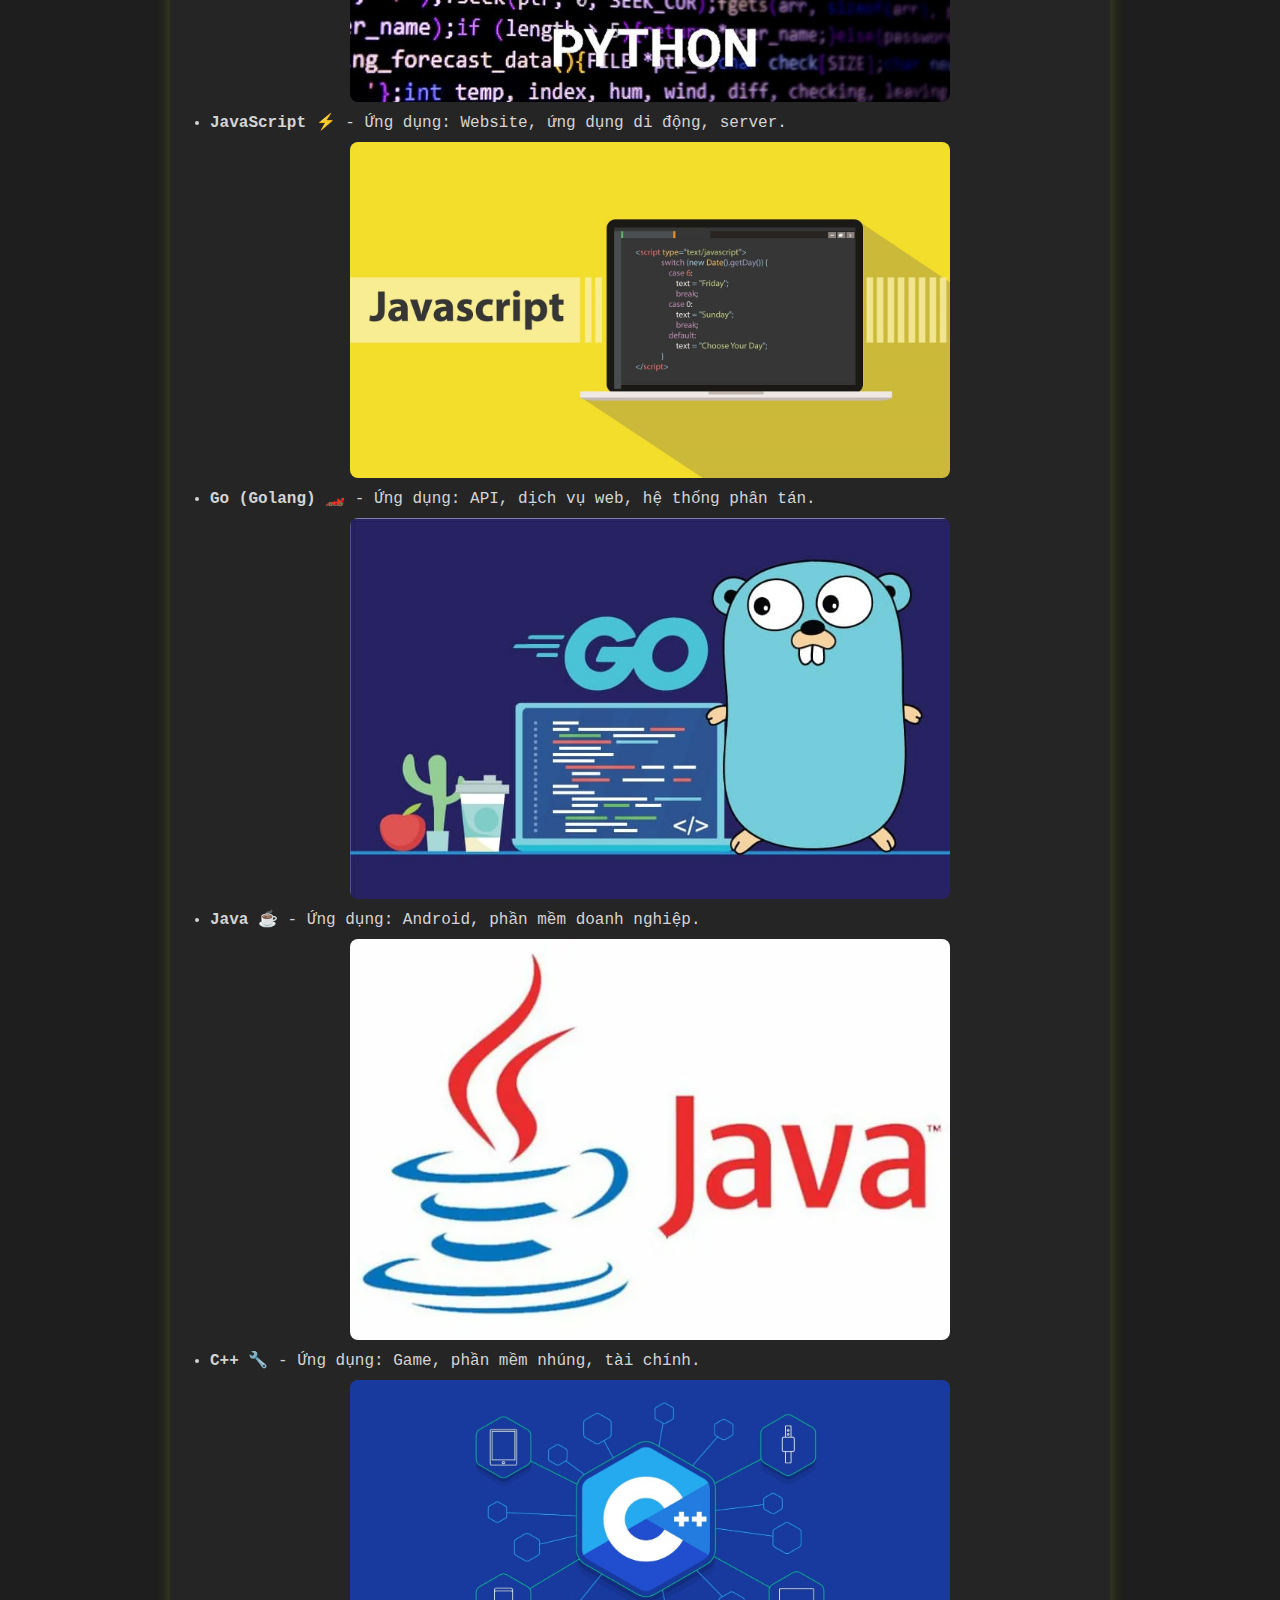
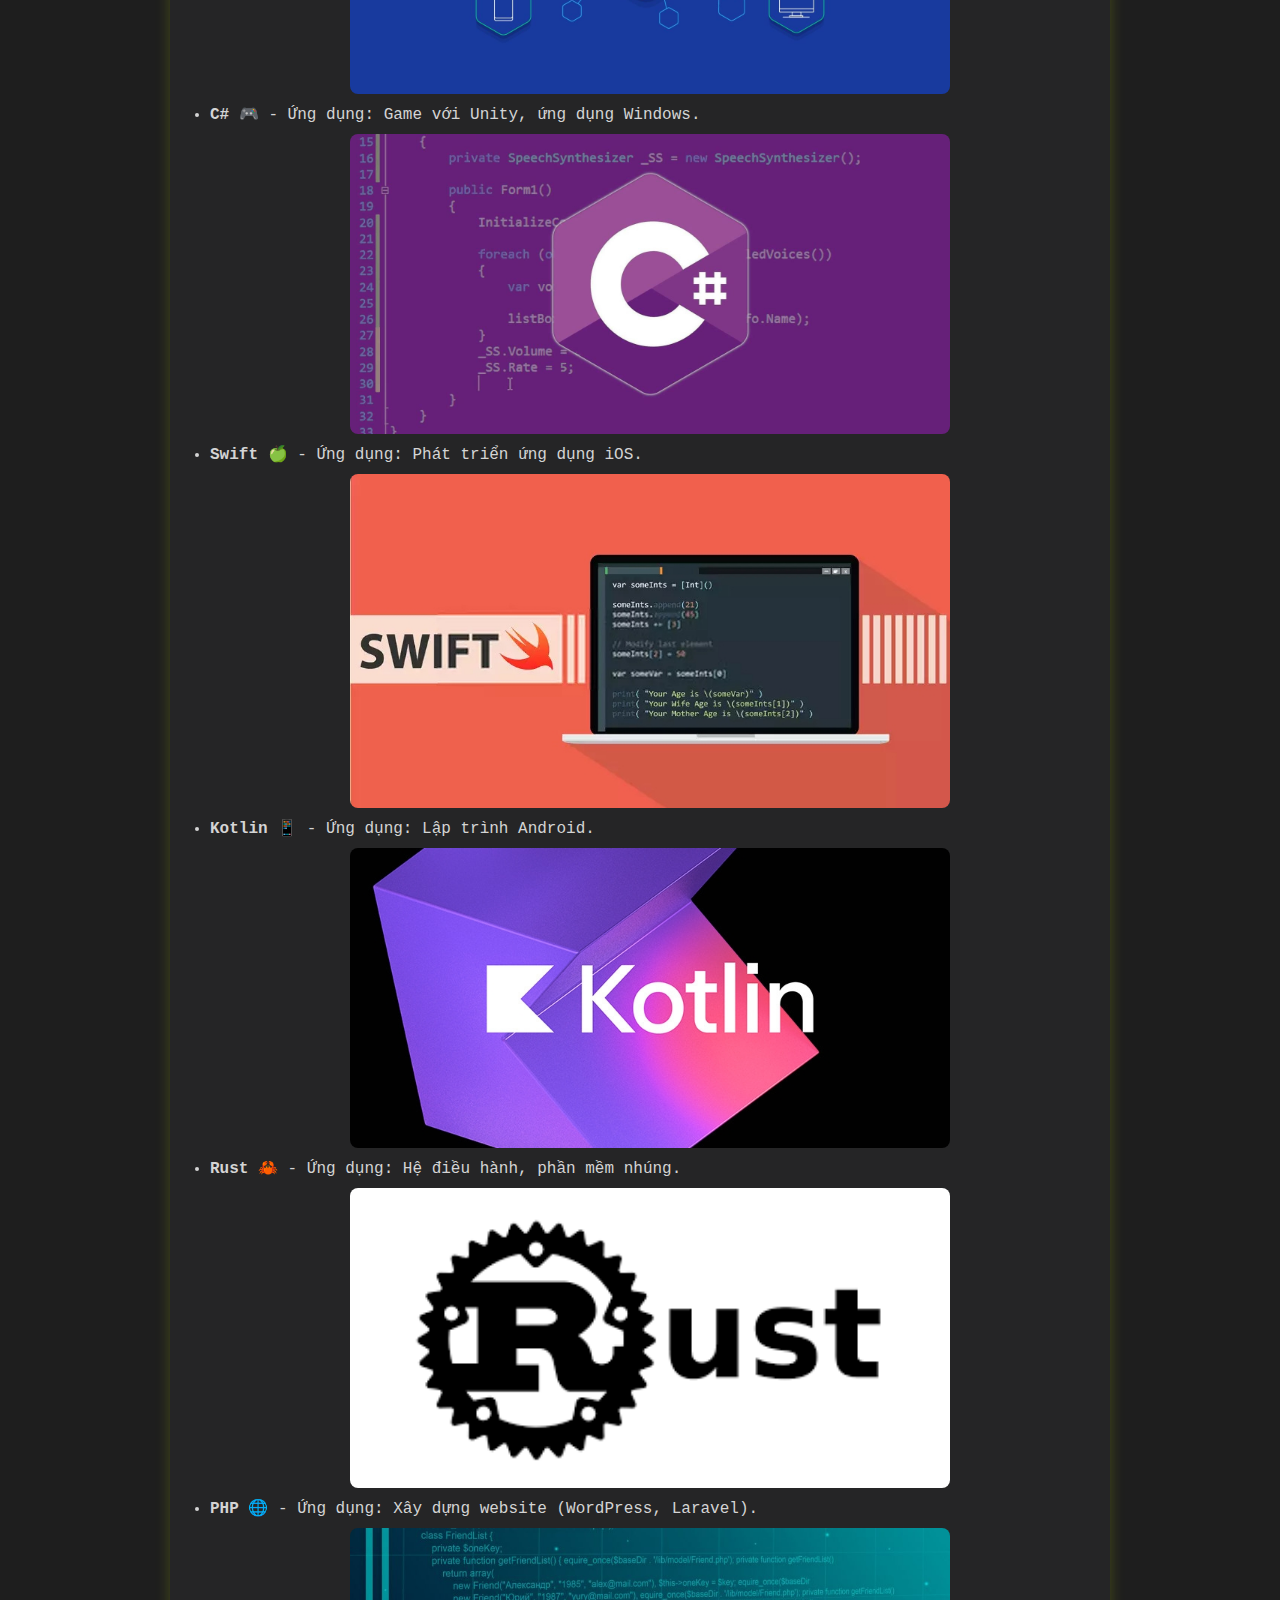
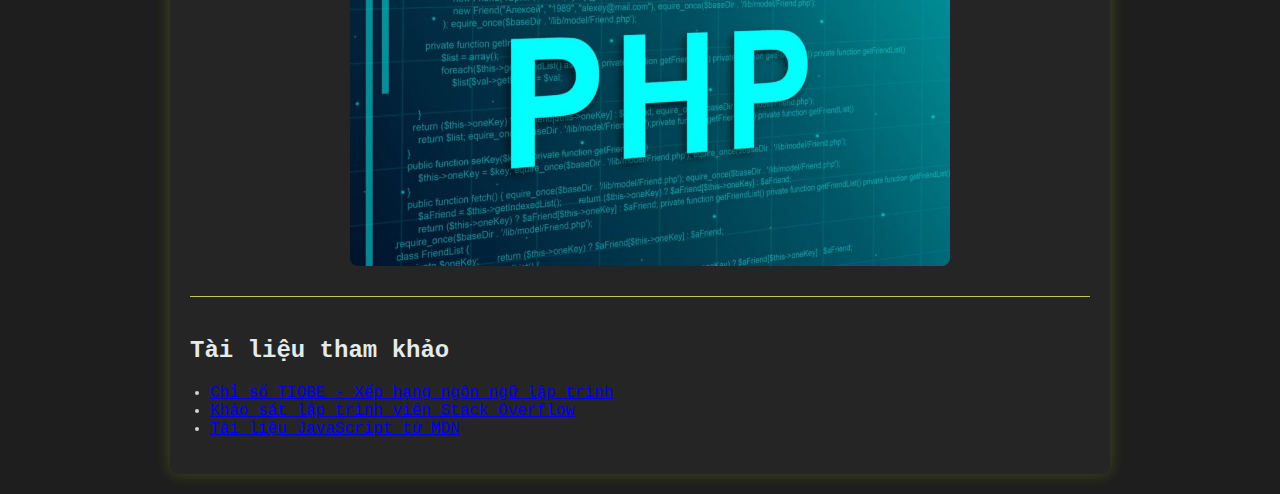
<file: artical/programming2.html>
<!DOCTYPE html>
<html lang="vi">
<head>
    <meta charset="UTF-8">
    <meta name="viewport" content="width=device-width, initial-scale=1.0">
    <title>Ngôn Ngữ Lập Trình Phổ Biến</title>
    <style>
        body {
            font-family: 'Courier New', monospace;
            margin: 0;
            padding: 20px;
            background-color: #1e1e1e;
            color: #d4d4d4;
        }
        .container {
            max-width: 900px;
            margin: 0 auto;
            background: #252526;
            padding: 20px;
            border-radius: 8px;
            box-shadow: 0 0 15px rgba(225, 255, 0, 0.2);
        }
        h1, h2, h3 {
            color: #e3ecea;
        }
        ul {
            padding-left: 20px;
        }
        .section {
            margin-bottom: 20px;
        }
        img {
            width: 100%;
            max-width: 600px;
            display: block;
            margin: 10px auto;
            border-radius: 8px;
        }
        pre {
            background: #282c34;
            padding: 10px;
            border-radius: 5px;
            overflow-x: auto;
            color: #abb2bf;
        }
        .references {
            margin-top: 30px;
            padding-top: 20px;
            border-top: 1px solid #bfc94e;
        }
    </style>
</head>
<body>
    <div class="container">
        <h1>Ngôn Ngữ Lập Trình Phổ Biến</h1>
        
        <div class="section">
            <h2>1. Mục tiêu bài viết</h2>
            <p>Giúp người đọc cập nhật xu hướng về ngôn ngữ lập trình đang thịnh hành.</p>
            <p>Cung cấp thông tin về đặc điểm, ưu nhược điểm và ứng dụng của từng ngôn ngữ.</p>
            <p>Định hướng người học chọn ngôn ngữ phù hợp với mục tiêu nghề nghiệp hoặc dự án.</p>
            <img src="..\images\2023_10_18_638332477020122315_cac-ngon-ngu-lap-trinh-0.jpg" alt="Mục tiêu bài viết">
        </div>

        <div class="section">
            <h2>2. Nội dung chính</h2>
            
            <h3>a. Giới thiệu tổng quan về xu hướng lập trình</h3>
            <p>Xu hướng công nghệ thay đổi liên tục, các ngôn ngữ lập trình cũng phát triển để đáp ứng nhu cầu thực tế.</p>
            <p>Một số yếu tố ảnh hưởng đến việc chọn ngôn ngữ lập trình: mức độ phổ biến, nhu cầu tuyển dụng, tính năng và khả năng ứng dụng.</p>
            <img src="..\images\cac-ngon-ngu-lap-trinh-10 (1).jpg" alt="Xu hướng lập trình">
            
            <h3>b. Danh sách 10 ngôn ngữ lập trình phổ biến</h3>
            <ul>
                <li><strong>Python 🐍</strong> - Ứng dụng: Machine Learning, phân tích dữ liệu, phát triển web.</li>
                <img src="..\images\cac-ngon-ngu-lap-trinh-2.jpg" alt="Ngôn ngữ lập trình phổ biến">
                <li><strong>JavaScript ⚡</strong> - Ứng dụng: Website, ứng dụng di động, server.</li>
                <img src="..\images\cac-ngon-ngu-lap-trinh-1.jpeg" alt="Ngôn ngữ lập trình phổ biến">
                <li><strong>Go (Golang) 🏎️</strong> - Ứng dụng: API, dịch vụ web, hệ thống phân tán.</li>
                <img src="..\images\cac-ngon-ngu-lap-trinh-3.jpg" alt="Ngôn ngữ lập trình phổ biến">
                <li><strong>Java ☕</strong> - Ứng dụng: Android, phần mềm doanh nghiệp.</li>
                <img src="..\images\java-768x512.webp" alt="Ngôn ngữ lập trình phổ biến">
                <li><strong>C++ 🔧</strong> - Ứng dụng: Game, phần mềm nhúng, tài chính.</li>
                <img src="..\images\cac-ngon-ngu-lap-trinh-6.jpg" alt="Ngôn ngữ lập trình phổ biến">
                <li><strong>C# 🎮</strong> - Ứng dụng: Game với Unity, ứng dụng Windows.</li>
                <img src="..\images\cac-ngon-ngu-lap-trinh-5.jpeg"alt="Ngôn ngữ lập trình phổ biến">
                <li><strong>Swift 🍏</strong> - Ứng dụng: Phát triển ứng dụng iOS.</li>
                <img src="..\images\cac-ngon-ngu-lap-trinh-8.jpg" alt="Ngôn ngữ lập trình phổ biến">
                <li><strong>Kotlin 📱</strong> - Ứng dụng: Lập trình Android.</li>
                <img src="..\images\cac-ngon-ngu-lap-trinh-7.jpg" alt="Ngôn ngữ lập trình phổ biến">
                <li><strong>Rust 🦀</strong> - Ứng dụng: Hệ điều hành, phần mềm nhúng.</li>
                <img src="..\images\tải xuống.png" alt="Ngôn ngữ lập trình phổ biến">
                <li><strong>PHP 🌐</strong> - Ứng dụng: Xây dựng website (WordPress, Laravel).</li>
                <img src="..\images\cac-ngon-ngu-lap-trinh-4.jpg" alt="Ngôn ngữ lập trình phổ biến">
            </ul>
        </div>
        <div class="references">
            <h2>Tài liệu tham khảo</h2>
            <ul>
                <li><a href="https://www.tiobe.com/tiobe-index/" target="_blank">Chỉ số TIOBE - Xếp hạng ngôn ngữ lập trình</a></li>
                <li><a href="https://insights.stackoverflow.com/survey" target="_blank">Khảo sát lập trình viên Stack Overflow</a></li>
                <li><a href="https://developer.mozilla.org/en-US/docs/Web/JavaScript" target="_blank">Tài liệu JavaScript từ MDN</a></li>
            </ul>
        </div>
    </div>
</body>
</html>
</file>
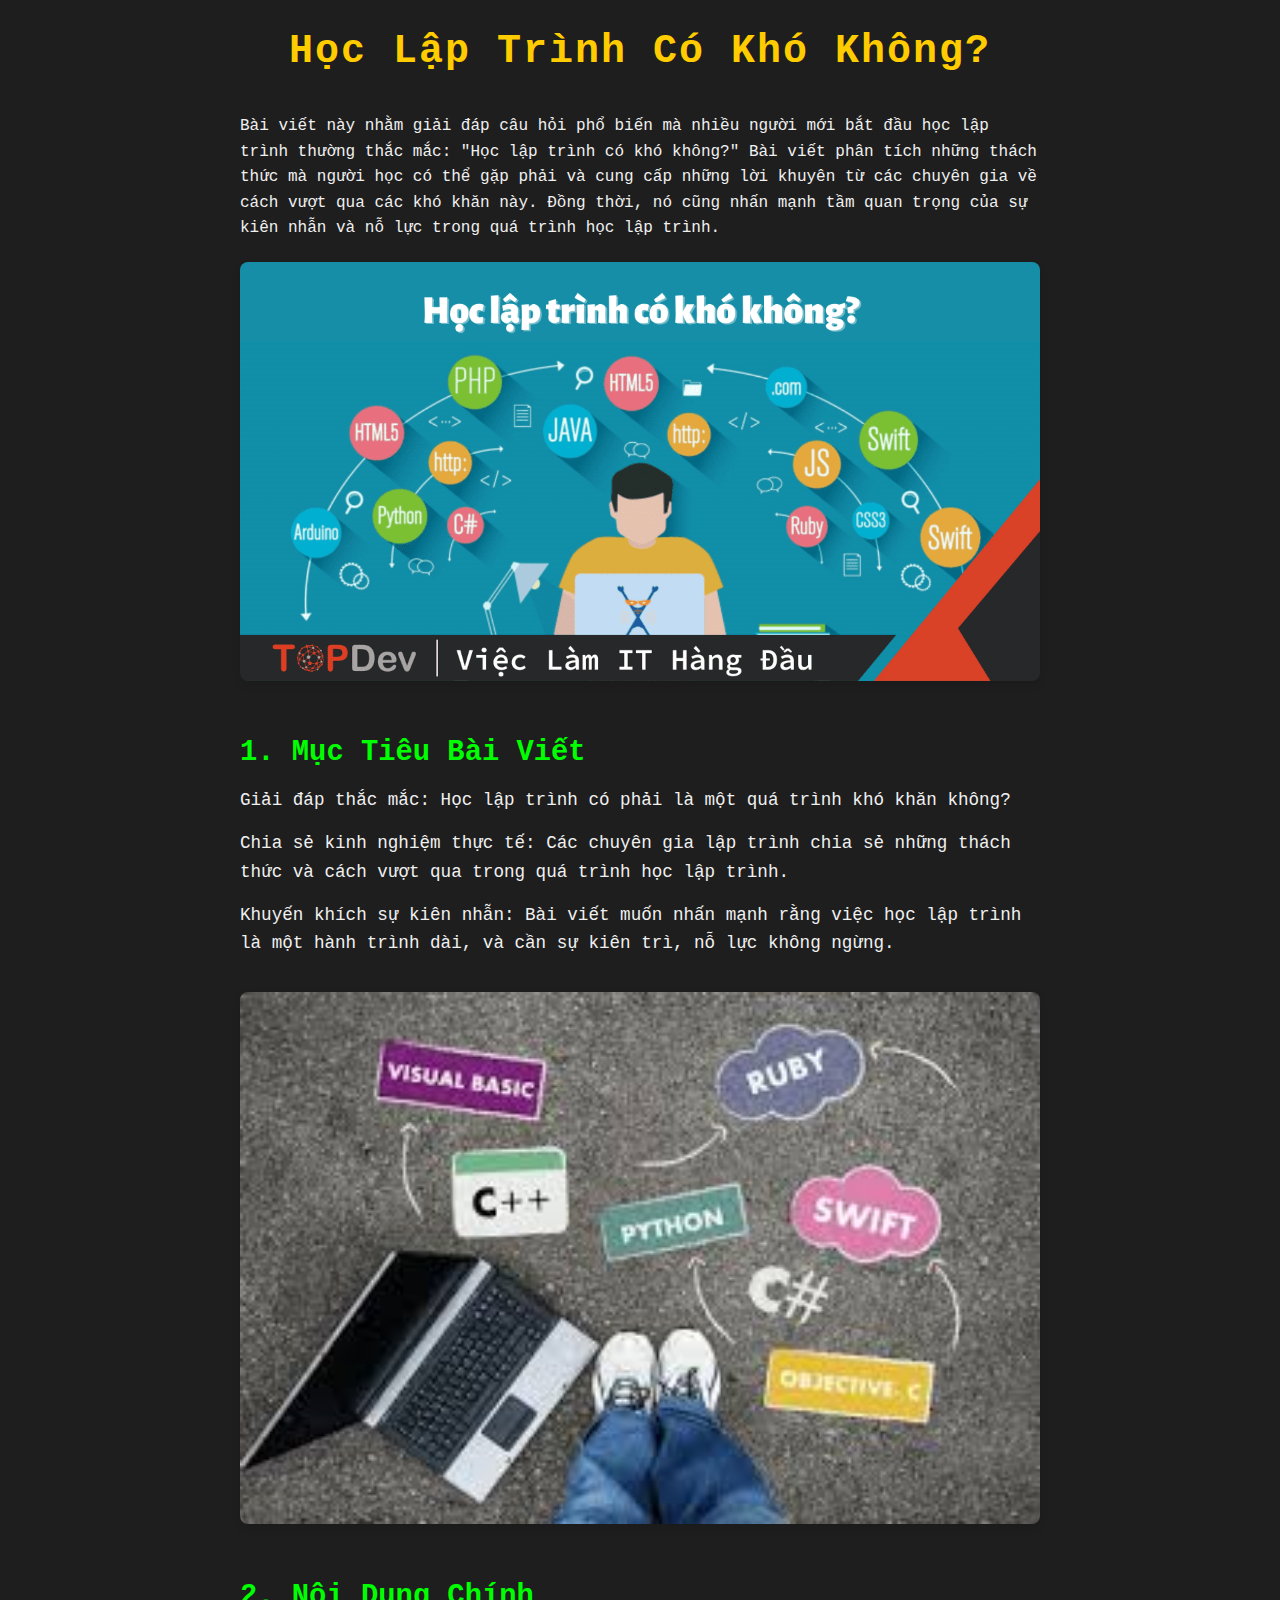
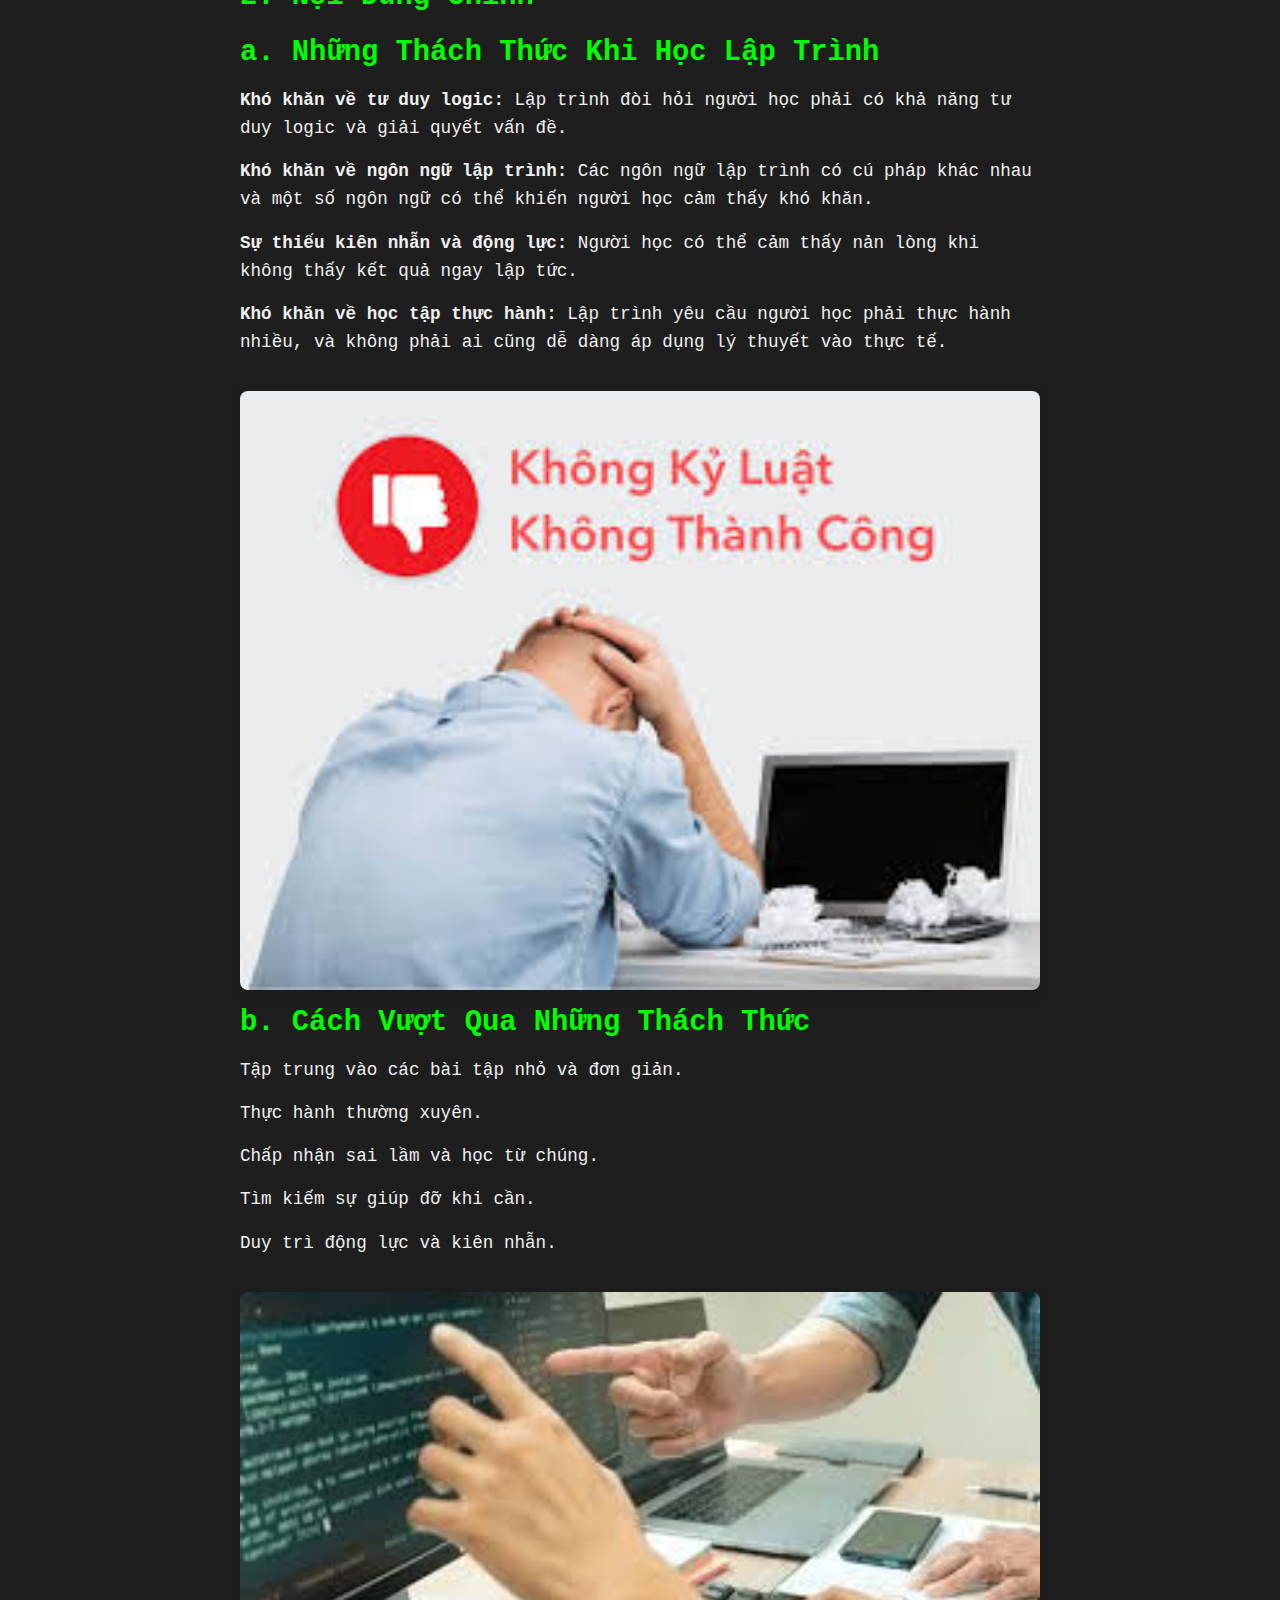
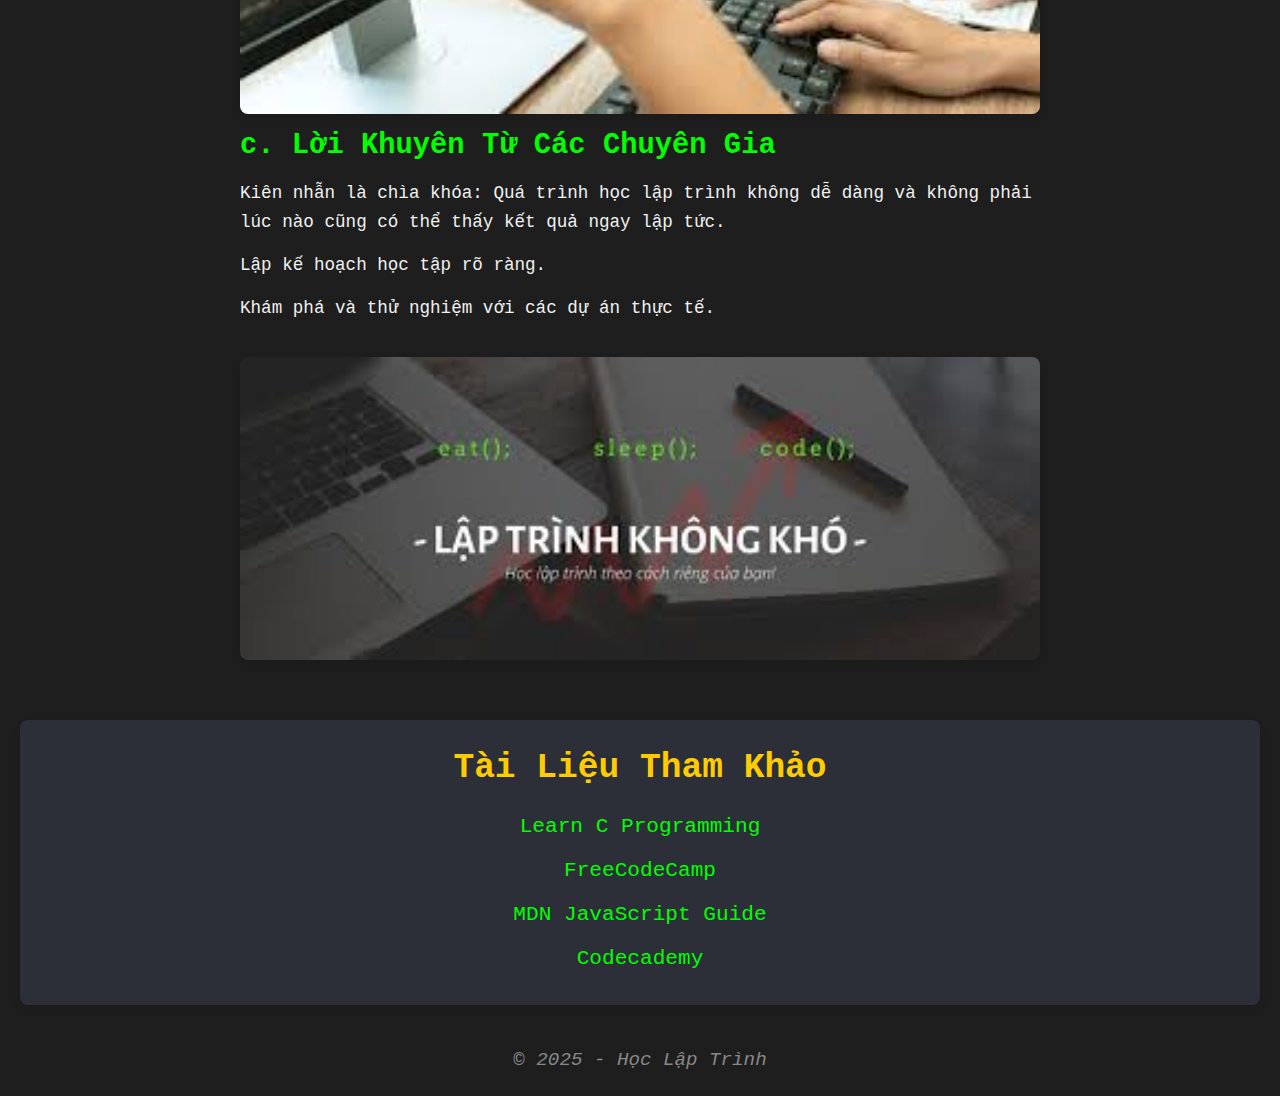
<file: artical/programming3.html>
<!DOCTYPE html>
<html lang="vi">
<head>
    <meta charset="UTF-8">
    <meta name="viewport" content="width=device-width, initial-scale=1.0">
    <title>Học Lập Trình Có Khó Không?</title>
    <style>
        * {
    margin: 0;
    padding: 0;
    box-sizing: border-box;
}

body {
    font-family: 'Courier New', Courier, monospace;
    background-color: #1e1e1e;
    color: #f0f0f0;
    line-height: 1.6;
    padding: 20px;
}

header {
    text-align: center;
    margin-bottom: 30px;
}

h1 {
    font-size: 2.5em;
    color: #ffcc00;
    letter-spacing: 2px;
}

main {
    max-width: 800px;
    margin: 0 auto;
}

section {
    margin-bottom: 40px;
}

h2, h3 {
    font-size: 1.8em;
    color: #00ff00;
    margin-bottom: 10px;
}

ul {
    list-style-type: none;
}

ul li {
    font-size: 1.1em;
    margin-bottom: 15px;
}

footer {
    text-align: center;
    margin-top: 50px;
    font-size: 1.2em;
    color: #888;
}

footer p {
    font-style: italic;
}
/* Cải tiến thêm phần ảnh */
a img {
    width: 100%;
    height: auto;
    border-radius: 8px;
    margin-top: 20px;
    box-shadow: 0 4px 8px rgba(0, 0, 0, 0.1);
    transition: transform 0.3s ease;
}

a img:hover {
    transform: scale(1.05);
}
/* Phần tài liệu tham khảo */
.references {
    margin-top: 30px;
    background-color: #2c2f38;
    padding: 20px;
    border-radius: 8px;
    box-shadow: 0 4px 8px rgba(0, 0, 0, 0.1);
}

.references h2 {
    font-size: 1.8em;
    color: #ffcc00;
    margin-bottom: 15px;
}

.references ul {
    list-style-type: none;
    padding-left: 0;
}

.references li {
    font-size: 1.1em;
    margin-bottom: 10px;
}

.references a {
    color: #00ff00;
    text-decoration: none;
    transition: color 0.3s ease;
}

.references a:hover {
    color: #ffcc00;
}

    </style>
</head>
<body>
    <header>
        <h1>Học Lập Trình Có Khó Không?</h1>
    </header>
    <main>
        <section class="intro">
            <p>Bài viết này nhằm giải đáp câu hỏi phổ biến mà nhiều người mới bắt đầu học lập trình thường thắc mắc: "Học lập trình có khó không?" Bài viết phân tích những thách thức mà người học có thể gặp phải và cung cấp những lời khuyên từ các chuyên gia về cách vượt qua các khó khăn này. Đồng thời, nó cũng nhấn mạnh tầm quan trọng của sự kiên nhẫn và nỗ lực trong quá trình học lập trình.</p>
            <a href="#challenges">
                <img src="..\images\hoc-lap-trinh-co-kho-khong.png" alt="Giới thiệu lập trình" />
            </a>
        </section>
        
        <section class="goals">
            <h2>1. Mục Tiêu Bài Viết</h2>
            <ul>
                <li>Giải đáp thắc mắc: Học lập trình có phải là một quá trình khó khăn không?</li>
                <li>Chia sẻ kinh nghiệm thực tế: Các chuyên gia lập trình chia sẻ những thách thức và cách vượt qua trong quá trình học lập trình.</li>
                <li>Khuyến khích sự kiên nhẫn: Bài viết muốn nhấn mạnh rằng việc học lập trình là một hành trình dài, và cần sự kiên trì, nỗ lực không ngừng.</li>
            </ul>
            <a href="#challenges">
                <img src="..\images\tải xuống.jpg" alt="Mục tiêu học lập trình" />
            </a>
        </section>

        <section id="challenges" class="challenges">
            <h2>2. Nội Dung Chính</h2>
            <h3>a. Những Thách Thức Khi Học Lập Trình</h3>
            <ul>
                <li><strong>Khó khăn về tư duy logic:</strong> Lập trình đòi hỏi người học phải có khả năng tư duy logic và giải quyết vấn đề.</li>
                <li><strong>Khó khăn về ngôn ngữ lập trình:</strong> Các ngôn ngữ lập trình có cú pháp khác nhau và một số ngôn ngữ có thể khiến người học cảm thấy khó khăn.</li>
                <li><strong>Sự thiếu kiên nhẫn và động lực:</strong> Người học có thể cảm thấy nản lòng khi không thấy kết quả ngay lập tức.</li>
                <li><strong>Khó khăn về học tập thực hành:</strong> Lập trình yêu cầu người học phải thực hành nhiều, và không phải ai cũng dễ dàng áp dụng lý thuyết vào thực tế.</li>
            </ul>
            <a href="#solutions">
                <img src="..\images\tải xuống (1).jpg" alt="Thách thức khi học lập trình" />
            </a>

            <h3>b. Cách Vượt Qua Những Thách Thức</h3>
            <ul>
                <li>Tập trung vào các bài tập nhỏ và đơn giản.</li>
                <li>Thực hành thường xuyên.</li>
                <li>Chấp nhận sai lầm và học từ chúng.</li>
                <li>Tìm kiếm sự giúp đỡ khi cần.</li>
                <li>Duy trì động lực và kiên nhẫn.</li>
            </ul>
            <a href="#experts">
                <img src="..\images\images.jpg"alt="Cách vượt qua thách thức" />
            </a>

            <h3>c. Lời Khuyên Từ Các Chuyên Gia</h3>
            <ul>
                <li>Kiên nhẫn là chìa khóa: Quá trình học lập trình không dễ dàng và không phải lúc nào cũng có thể thấy kết quả ngay lập tức.</li>
                <li>Lập kế hoạch học tập rõ ràng.</li>
                <li>Khám phá và thử nghiệm với các dự án thực tế.</li>
            </ul>
            <a href="#footer">
                <img src="..\images\images (1).jpg"alt="Lời khuyên từ chuyên gia" />
            </a>
        </section>
    </main>
    <footer id="footer">
        <section class="references">
            <h2>Tài Liệu Tham Khảo</h2>
            <ul>
                <li><a href="https://www.learn-c.org/" target="_blank">Learn C Programming</a></li>
                <li><a href="https://www.freecodecamp.org/" target="_blank">FreeCodeCamp</a></li>
                <li><a href="https://developer.mozilla.org/en-US/docs/Web/JavaScript/Guide" target="_blank">MDN JavaScript Guide</a></li>
                <li><a href="https://www.codecademy.com/" target="_blank">Codecademy</a></li>
            </ul>
        </section>
        <p>© 2025 - Học Lập Trình</p>
    </footer>
</body>
</html>
</file>
<file: style_index.css>
/* Elements */
body
{
    font-family: serif;
    background-color: #19191C;
    margin: 0;
    color: white;
}

/* - header */
header
{
    background-color: #29292C;
    border-bottom: 1px solid gray;
}

header *
{
    background-color: #29292C;

}


/* Link */
a:link
{
    color: rgb(207, 211, 252);
    text-decoration: none;
}

a:visited
{
    color: rgb(252, 207, 207);
}

a:hover
{
    text-decoration: underline white;
}

/* navigation */


nav
{
    text-align: center;
    color: whitesmoke;
    float: right;
    margin-right: 5%;
}

nav ul
{
    list-style-type: none;
    display: flex;
    justify-content: right;
    flex-wrap: wrap;
}

nav li
{
    text-transform: uppercase;
    font-weight: bold;
    font-size: larger;
    padding: 1em;
}

nav a:link, nav a:visited
{
    color: whitesmoke;
}

nav a:hover
{
    text-decoration: underline white;
}

/* article */
article
{
    margin-top: 5%;
    margin-left: 5%;
    max-width: 50%;
    height: auto;
    border: gray 1px solid;
    border-radius: 10px;
    padding: 2em;
    display: flex;
    background-color: #29292C;
}

article img
{
    display: block;
    width: 30%;
    height: 30%;
    margin-right: 1em;
}

.article_detail
{
    float: left;
    margin-left: 1em;
    margin-right: 1em;
    margin-bottom: 1em;
    box-sizing: border-box;
    height: 40%;
    border-bottom: 1px gray solid;
    
}

.article_detail p
{
    box-sizing: border-box;
    height: 40%;
    overflow: hidden;
    
}

/* Footer */
footer
{
    margin-top: 2em;
    padding: 1em;
    text-align: center;
    background-color: #29292C;
    border-top: 1px solid gray;
    font-size: large;
}

footer em
{
    color: red;
    font-weight: bolder;
}

/* time */
time
{
    font-style: italic;
}


/* Div */
/* - Introduction */
.intro
{
    color: whitesmoke;
    padding-top: 3px;
    padding-bottom: 2px;
    box-sizing: border-box;
    width: 50%;

}

.intro ul
{
    list-style-type: none;

}

.intro h1, .intro h2
{
    padding-left: 20px;
    padding-right: 1em;
}

/* All articles */

.brief_intro
{
    margin-top: 5%;
    color: whitesmoke;
    background-color: #29292C;
    float: right;
    margin-right: 5%;
    padding: 1em;
    border: 1px gray solid;
    border-radius: 10px;
    box-sizing: border-box;
    max-width: 25%;
}

/* Back to top */
.back_to_top
{
    box-sizing: border-box;
    width: fit-content;
    font-size: large;
    font-weight: bold;
    padding: 0.25em 1em;
    background-color: cadetblue;
    border: 2px gray solid;
    border-radius: 10px;
    position: fixed;
    bottom: 1em;
    right: 1em;
}

.back_to_top a:link, .back_to_top a:visited
{
    color: white;
}

/* id */
/* Writer's name */
#writer_name, time
{
    font-weight: bold;
}

/* Telephone */
#telephone
{
    color: rgb(252, 207, 207);
}
</file>
<file: style_introduce.css>
/* Cấu trúc cơ bản */
body {
    font-family: 'Courier New', monospace; /* Phông chữ monospace giống lập trình viên */
    background-color: #0a0b0b; /* Nền tối */
    color: #e0e0e0; /* Màu chữ sáng, dễ đọc trên nền tối */
    margin: 0;
    padding: 0;
}

header {
    color: #e6edec; /* Màu chữ xanh mint nhẹ */
    padding: 40px;
    text-align: center;
    border-bottom: 3px solid #0f0f0f;
}
header .intro h1 {
    font-size: 3rem; /* Cỡ chữ lớn */
    margin: 0;
}

header .intro p {
    font-size: 1.5rem;
    margin: 10px 0;
    font-style: italic;
}

nav ul {
    list-style: none;
    padding: 0;
    text-align: center;
    background-color: #756666; /* Nền tối cho menu */
    margin-top: 20px;
    border-top: 2px solid #444;
}

nav ul li {
    display: inline;
    margin: 0 15px;
}

nav ul li a {
    color: #b2e4e0; /* Màu chữ của các mục menu */
    text-decoration: none;
    font-size: 1.2rem;
    transition: all 0.3s ease-in-out;
}

nav ul li a:hover {
    color: #ffd700; /* Màu vàng khi hover */
    border-bottom: 2px solid #ffd700; /* Tạo đường viền dưới khi hover */
}

main {
    padding: 40px 20px;
}

section {
    margin-bottom: 70px; /* Khoảng cách giữa các phần */
}

h2 {
    font-size: 2.5rem;
    color: #76c7c0;
    margin-bottom: 20px;
}

ul {
    list-style: none;
    padding: 0;
}

ul li {
    font-size: 1.2rem;
    margin: 10px 0;
    font-family: 'Courier New', monospace; /* Phông chữ monospace cho các phần tử danh sách */
}

a {
    color: #76c7c0;
    font-weight: bold;
}

a:hover {
    color: #ffd700; /* Màu vàng khi hover lên liên kết */
}

button {
    padding: 15px 25px;
    background-color: #76c7c0; /* Màu nút giống menu */
    color: white;
    border: none;
    cursor: pointer;
    font-size: 1.2rem;
    transition: all 0.3s ease-in-out;
    border-radius: 5px;
}

button:hover {
    background-color: #b7ff00; /* Màu vàng khi hover */
}

footer {
    background-color: #282828;
    color: #e0e0e0;
    text-align: center;
    padding: 30px;
    border-top: 2px solid #444;
}

/* Bố cục của từng mục (Hình ảnh bên phải, văn bản bên trái) */
.section-content {
    display: flex;
    justify-content: space-between; /* Giúp phần tử được phân bố đều */
    align-items: center;
    margin-top: 40px;
    text-align: left;
}

.section-content img {
    width: 40%; /* Hình ảnh chiếm 40% chiều rộng */
    max-width: 450px; /* Giới hạn kích thước tối đa của hình ảnh */
    height: auto;
    border-radius: 10px;
    margin-right: 50px; /* Khoảng cách giữa hình ảnh và văn bản */
}

section p {
    flex: 1;
    font-size: 1.3rem; /* Cỡ chữ lớn cho đoạn văn */
    line-height: 1.8;
    width: 50%; /* Đoạn văn chiếm 50% chiều rộng */
    background-color: #1c1c1c; /* Nền tối cho đoạn văn */
    padding: 20px;
    border-radius: 8px;
    box-shadow: 0 4px 6px rgba(0, 0, 0, 0.2);
}

/* Điều chỉnh khi màn hình nhỏ */
@media (max-width: 768px) {
    .section-content {
        flex-direction: column; /* Chuyển sang xếp theo chiều dọc trên màn hình nhỏ */
        align-items: center;
    }

    .section-content img {
        width: 80%; /* Hình ảnh chiếm 80% chiều rộng trên màn hình nhỏ */
        margin-left: 0; /* Loại bỏ khoảng cách trái */
        margin-bottom: 20px; /* Thêm khoảng cách dưới hình ảnh */
    }

    section p {
        width: 80%; /* Đoạn văn chiếm 80% chiều rộng trên màn hình nhỏ */
    }
}
.contact-info ul {
    list-style: none;
    padding: 0;
}

.contact-info ul li {
    font-size: 1.2rem;
    margin: 10px 0;
    display: flex;
    align-items: center;
}

.contact-info ul li i {
    margin-right: 10px; /* Khoảng cách giữa icon và văn bản */
    font-size: 1.5rem; /* Kích thước icon */
    color: #76c7c0; /* Màu sắc của icon */
    transition: color 0.3s ease;
}

.contact-info ul li a {
    color: #76c7c0;
    font-weight: bold;
    text-decoration: none;
}

.contact-info ul li a:hover {
    color: #ffd700; /* Màu vàng khi hover */
}

.contact-info ul li i:hover {
    color: #ffd700; /* Màu vàng khi hover icon */
}
.subscribe-content {
    display: flex;
    justify-content:top;
    align-items: top;
    gap: 20px; /* Khoảng cách giữa nút và ảnh */
}
/* Nút Trang chủ ở góc trên bên trái */
.home-button {
    position: fixed;
    top: 20px;  /* Khoảng cách từ cạnh trên */
    right: 20px; /* Khoảng cách từ cạnh trái */
    background-color: #5ab9cc;
    color: white;
    padding: 10px 20px;
    font-size: 1.1em;
    text-decoration: none;
    border-radius: 6px;
    cursor: pointer;
    transition: background-color 0.3s;
    z-index: 1000; /* Đảm bảo nút luôn hiển thị trên các phần tử khác */
}

.home-button:hover {
    background-color: #bbd350;
}
</file>
<file: style_register.css>
body {
    font-family: Arial, sans-serif;
    margin: 0;
    padding: 0;
    background-color: #f4f4f4;
    color: #333;
}

header {
    background-color: #1d2120;
    color: white;
    padding: 20px;
    text-align: center;
}

h1 {
    margin: 0;
}

main {
    padding: 20px;
}

#subscribe-form {
    background-color: white;
    border-radius: 8px;
    padding: 20px;
    box-shadow: 0 4px 8px rgba(0, 0, 0, 0.1);
    max-width: 500px;
    margin: 20px auto;
}

h2 {
    text-align: center;
    margin-bottom: 20px;
}

label {
    display: block;
    font-size: 14px;
    margin: 8px 0;
}

input, textarea {
    width: 100%;
    padding: 10px;
    margin: 8px 0;
    border: 1px solid #ddd;
    border-radius: 4px;
}

button {
    background-color:#509639;
    color: white;
    padding: 10px 15px;
    border: none;
    border-radius: 4px;
    cursor: pointer;
    width: 100%;
    font-size: 16px;
}

button:hover {
    background-color: #76c7c0;
}

footer {
    text-align: center;
    padding: 10px;
    background-color: #333;
    color: white;
}
</file>
<file: style_article.css>
/* Elements */
body
{
    font-family: serif;
    background-color: #19191C;
    margin: 0;
    color: white;
}

/* - header */
header
{
    background-color: #29292C;
    border-bottom: 1px solid gray;
}

header *
{
    background-color: #29292C;

}


/* Link */
a:link
{
    color: rgb(207, 211, 252);
    text-decoration: none;
}

a:visited
{
    color: rgb(252, 207, 207);
}

a:hover
{
    text-decoration: underline white;
}

/* navigation */


nav
{
    text-align: center;
    color: whitesmoke;
    float: right;
    margin-right: 5%;
}

nav ul
{
    list-style-type: none;
    display: flex;
    justify-content: right;
    flex-wrap: wrap;
}

nav li
{
    text-transform: uppercase;
    font-weight: bold;
    font-size: larger;
    padding: 1em;
}

nav a:link, nav a:visited
{
    color: whitesmoke;
}

nav a:hover
{
    text-decoration: underline white;
}

article
{
    margin-top: 2%;
    margin-left: 5%;
    margin-right: 5%;
    max-width: fit-content;
    height: auto;
    border: gray 1px solid;
    border-radius: 10px;
    padding: 2em;
    background-color: #29292C;
}

article img
{
    display: block;
    width: 30%;
    height: 30%;
    margin-right: 1em;
}

article h1
{
    text-align: center;
    border-bottom: gray solid 1px;
    padding-bottom: 1em;
}


/* Footer */
footer
{
    margin-top: 2em;
    padding: 1em;
    text-align: center;
    background-color: #29292C;
    border-top: 1px solid gray;
    font-size: large;
}

footer em
{
    color: red;
    font-weight: bolder;
}

/* time */
time
{
    font-style: italic;
}


/* Div */
/* - Introduction */
.intro
{
    color: whitesmoke;
    padding-top: 3px;
    padding-bottom: 2px;
    box-sizing: border-box;
    width: 50%;

}


.intro ul
{
    list-style-type: none;

}

.intro h1, .intro h2
{
    padding-left: 20px;
    padding-right: 1em;
}

/* Back to top */
.back_to_top
{
    box-sizing: border-box;
    width: fit-content;
    font-size: large;
    font-weight: bold;
    padding: 0.25em 1em;
    background-color: cadetblue;
    border: 2px gray solid;
    border-radius: 10px;
    position: fixed;
    bottom: 1em;
    right: 1em;
}

.back_to_top a:link, .back_to_top a:visited
{
    color: white;
}

/* id */
/* Writer's name */
#writer_name, time
{
    font-weight: bold;
}

/* Telephone */
#telephone
{
    color: rgb(252, 207, 207);
}
</file>
